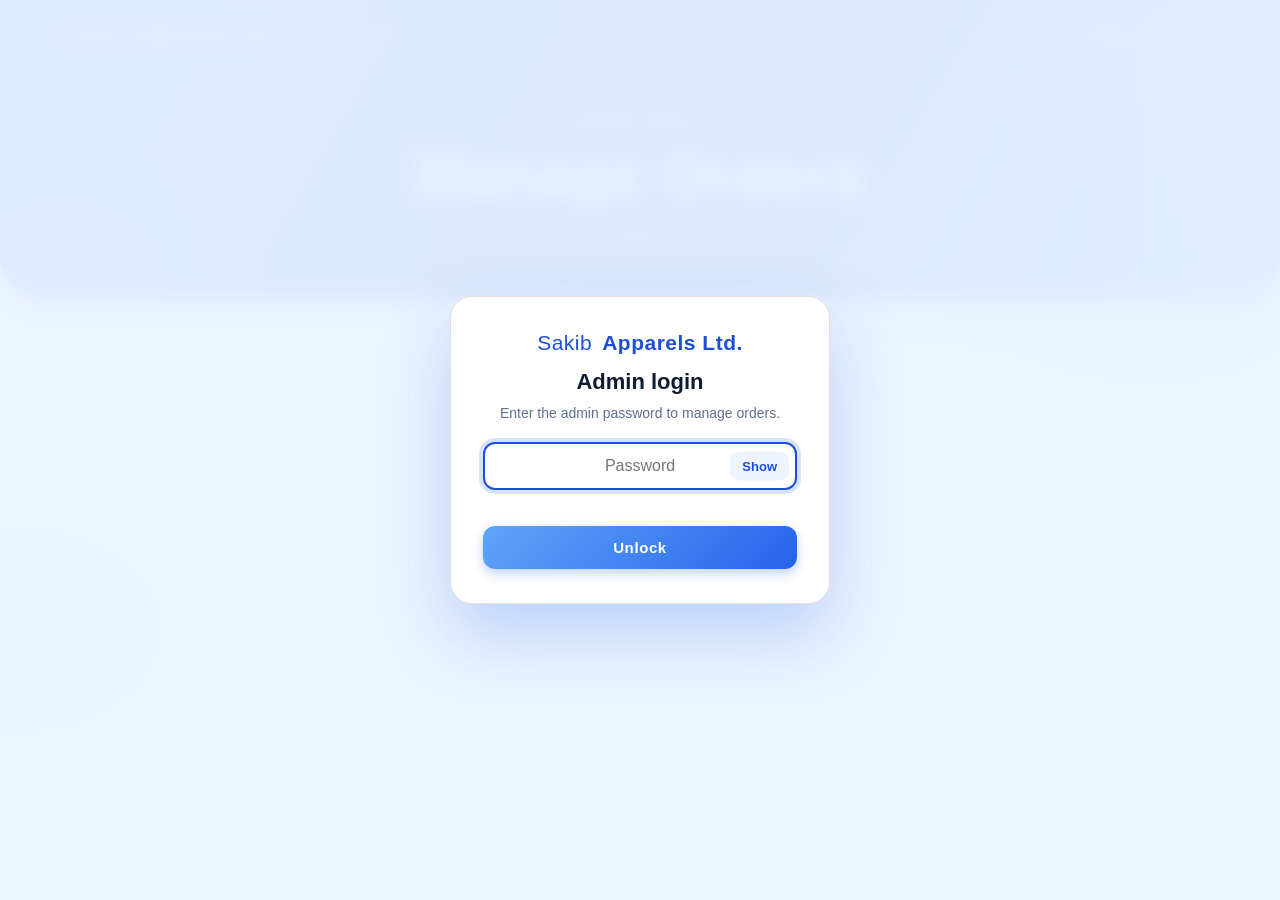
<file: admin-panel.html>
<!doctype html><html lang="en"><head><meta charset="utf-8"><meta name="viewport" content="width=device-width,initial-scale=1">
<title>Admin Panel - Sakib Apparels Ltd</title>
<link rel="preconnect" href="https://fonts.googleapis.com"><link href="https://fonts.googleapis.com/css2?family=Inter:wght@400;500;600&family=Playfair+Display:wght@500;600&display=swap" rel="stylesheet"><link rel="stylesheet" href="style.css"></head><body>
<div class="top"><div class="topbar"><a class="brand" href="index.html">Sakib <b>Apparels Ltd.</b></a><div class="nav"><a href="index.html">Home</a><a href="admin.html">Orders</a></div></div>
<section class="hero"><div class="eyebrow">Admin Panel</div><h1>Manage Orders</h1><div class="rule"></div></section></div>
<main>
<div class="tabs" id="tabs"></div>
<div class="ocard"><div class="oc-h" id="och">Order details</div>
<div class="oc-grid"><div class="of"><label for="dt">Date</label><input type="date" id="dt"></div>
<div class="of grow"><label for="ttl">Order name / buyer / PO number</label><input id="ttl" maxlength="80" placeholder="e.g. Buyer ABC - PO 1234" autocomplete="off"></div>
<div class="of"><label for="opc">Products</label><input id="opc" maxlength="12" inputmode="numeric" placeholder="e.g. 250" autocomplete="off" style="width:120px"></div>
<div class="of full"><label for="nt">Note (optional)</label><textarea id="nt" rows="2" maxlength="300" placeholder="Anything worth knowing about this order"></textarea></div></div></div>
<div class="toolbar"><button class="btn sec" id="binb" style="margin-left:0">Recycle bin</button><button class="btn sec" id="histb" style="margin-left:0">Version history</button>
<button class="btn sec" id="bk" style="margin-left:0">Download backup</button><button class="btn sec" id="rb" style="margin-left:0">Restore from backup</button><button class="btn sec" id="csv" style="margin-left:0">Export to Excel (CSV)</button></div>
<div class="note" style="margin-bottom:12px">Click any image to view or edit it. You can also <b>drag pictures onto the table</b> to add them as new designs. Press Save when you are done.</div>
<div class="addrow"><button class="btn sec add" id="add" style="margin-left:0">+ Add design</button><button class="btn sec add" id="addpics" style="margin-left:0">Add designs from pictures</button></div>
<div class="wrap" id="wrap"><table><thead><tr><th class="name">Design</th><th>Name</th><th>Products</th><th>Image</th><th>Quantity</th><th>Cutting</th><th>Print</th><th>Sewing</th><th>Finishing</th><th></th></tr></thead><tbody id="b"></tbody></table></div>
<div class="savebar"><span class="status" id="st">All changes saved</span><button class="btn lg" id="save">Save</button></div></main>
<input type="file" id="file" accept="image/*" hidden><input type="file" id="multi" accept="image/*" multiple hidden><input type="file" id="bkfile" accept=".json,application/json" hidden>
<script src="sheets-config.js"></script>
<script src="app.js"></script><script>start("admin",()=>{
const $=id=>document.getElementById(id);
const tabs=$("tabs"), dt=$("dt"), ttl=$("ttl"), nt=$("nt"), opc=$("opc"), fi=$("file"), st=$("st");
let flash=new Set(), cur=1, target=null, draft=clone(load()), dirty=false;
function drawTabs(){ tabs.innerHTML=ORDERS.map(o=>`<button class="tab ${o.id===cur?"on":""}" data-o="${o.id}">Order ${o.id}</button>`).join("")+'<button class="tab add" data-add="1">+ Add order</button>'+(ORDERS.length>1?'<button class="tab del" data-del="1">&minus; Remove last order</button>':''); }
tabs.onclick=async e=>{ const b=e.target.closest(".tab"); if(!b)return;
  if(b.dataset.del){
    const last=ORDERS.length; if(last<=1)return;
    const n=designCount(draft,ORDERS[last-1]), hasInfo=!!((draft._dates&&draft._dates[last])||(draft._titles&&draft._titles[last])||(draft._notes&&draft._notes[last])||(draft._products&&draft._products[last]));
    if(n>0||hasInfo){ if(!(await confirmBox("Remove Order "+last+"?"+(n?" Its "+n+" design"+(n>1?"s":"")+" will be deleted.":"")))) return; }
    for(let k=1;k<=n;k++){ const r=getRow(draft,last,k); if(Object.keys(r).length) (draft._bin=draft._bin||[]).push(Object.assign({o:last,i:k},clone(cleanRow(r)))); }
    delete draft[last]; ["_n","_dates","_titles","_notes","_products"].forEach(k=>{ if(draft[k]) delete draft[k][last]; });
    setOrderCount(last-1); if(cur>ORDERS.length) cur=ORDERS.length;
    mark(true); drawTabs(); showDate(); render(); return;
  }
  if(b.dataset.add){ if(ORDERS.length>=200)return; setOrderCount(ORDERS.length+1); cur=ORDERS.length; mark(true); drawTabs(); showDate(); render(); return; }
  flash.clear(); cur=+b.dataset.o; drawTabs(); showDate(); render(); };
function showDate(){
  dt.value=(draft._dates&&draft._dates[cur])||""; ttl.value=(draft._titles&&draft._titles[cur])||""; nt.value=(draft._notes&&draft._notes[cur])||""; opc.value=(draft._products&&draft._products[cur])||"";
  $("och").textContent="Order "+cur+" details";
}
function setMeta(key,v){ draft[key]=draft[key]||{}; if(String(v).trim()) draft[key][cur]=v; else delete draft[key][cur]; mark(true); }
dt.oninput=()=>setMeta("_dates",dt.value); ttl.oninput=()=>setMeta("_titles",ttl.value); nt.oninput=()=>setMeta("_notes",nt.value); opc.oninput=()=>setMeta("_products",opc.value.trim());
showDate(); drawTabs();
window.__dirty=()=>dirty;
function mark(v){dirty=v;st.textContent=v?"Unsaved changes":"All changes saved";st.className="status "+(v?"dirty":"");}
function row(i){draft[cur]=draft[cur]||{};draft[cur][i]=draft[cur][i]||{};return draft[cur][i];}
function setF(i,f,v){const r=row(i); if(f==="img") delete r.imgId; if(v) r[f]=v; else delete r[f]; mark(true);}
function render(){
  const o=ORDERS.find(x=>x.id===cur); let h="";
  for(let i=1;i<=designCount(draft,o);i++){ const r=getRow(draft,cur,i);
    h+=`<tr data-i="${i}"${flash.has(cur+"_"+i)?' class="flash"':""}><td class="name" data-label="Design">Design ${i}</td><td data-label="Name"><input class="cell name-in" placeholder="Product name" value="${esc(r.name)}" oninput="setF(${i},'name',this.value.trim())"></td><td data-label="Products"><input class="cell pc-in" inputmode="numeric" placeholder="0" value="${esc(r.products)}" oninput="setF(${i},'products',this.value.trim())"></td><td data-label="Image">${imgEl(r,"thumb","Design "+i)}
    <div class="btns"><button class="btn" onclick="up(${i})">${hasImg(r)?"Replace":"Upload"}</button>${hasImg(r)?`<button class="btn sec" onclick="rm(${i})">Remove</button>`:""}</div></td>`+
    COLS.map(c=>`<td data-label="${c[1]}"><input class="cell" value="${esc(r[c[0]])}" oninput="setF(${i},'${c[0]}',this.value.trim())"></td>`).join("")+`<td class="act"><button class="btn sec del" onclick="delD(${i})">Delete</button></td></tr>`; }
  $("b").innerHTML=h||'<tr><td colspan="10" style="height:120px;color:#5f6f8c">No designs yet - press "+ Add design" or drag pictures here</td></tr>';
}
async function delD(i){
  const o=ORDERS.find(x=>x.id===cur), n=designCount(draft,o);
  const has=Object.keys(getRow(draft,cur,i)).length>0;
  const binRow=()=>{ if(has) (draft._bin=draft._bin||[]).push(Object.assign({o:cur,i},clone(cleanRow(getRow(draft,cur,i))))); };
  if(has && !(await confirmBox("Do you really want to delete this design?")))return false;
  binRow();
  const rows=draft[cur]=draft[cur]||{};
  for(let k=i;k<n;k++){ if(rows[k+1]) rows[k]=rows[k+1]; else delete rows[k]; }
  delete rows[n]; draft._n=draft._n||{}; draft._n[cur]=n-1; mark(true); render(); return true;
}
function up(i){target=i;fi.value="";fi.click()}
function rm(i){setF(i,"img","");render()}
fi.onchange=async()=>{ if(!fi.files[0])return; setF(target,"img",await readImage(fi.files[0])); render(); };
$("add").onclick=()=>{const o=ORDERS.find(x=>x.id===cur); draft._n=draft._n||{}; draft._n[cur]=designCount(draft,o)+1; mark(true); render();
  const w=$("wrap"); w.scrollTop=w.scrollHeight;};
$("save").onclick=()=>doSave();
window.onbeforeunload=e=>{ if(dirty){e.preventDefault();e.returnValue="";} };
async function doSave(){
  const b=$("save"); b.disabled=true; b.textContent="Saving...";
  const ok=await save(draft); b.disabled=false; b.textContent="Save";
  if(ok){ flash.clear(); draft=load(); showDate(); render(); st.textContent="Saved"; st.className="status ok"; dirty=false; }
  return ok;
}
$("b").addEventListener("click",e=>{
  const t=e.target.closest(".thumb,.ph"); if(!t)return;
  Viewer.open({edit:true,count:()=>designCount(draft,ORDERS.find(x=>x.id===cur)),get:i=>getRow(draft,cur,i),
    setField:(i,k,v)=>setF(i,k,v),setImage:(i,v)=>setF(i,"img",v),remove:delD,save:doSave,dirty:()=>dirty,onClose:render},+t.closest("tr").dataset.i);
});

// ---- add many designs from pictures (button or drag & drop)
async function addFromFiles(files){
  files=files.filter(f=>/^image\//.test(f.type));
  if(!files.length){ alert("Please choose picture files."); return; }
  if(files.length>100){ alert("Up to 100 pictures at a time. The first 100 will be added."); files=files.slice(0,100); }
  const o=ORDERS.find(x=>x.id===cur); let n=designCount(draft,o);
  const c=chip("Adding pictures... 0/"+files.length);
  for(let k=0;k<files.length;k++){
    try{
      const img=await readImage(files[k]); n++; draft._n=draft._n||{}; draft._n[cur]=n;
      const r=row(n); r.img=img;
      const nm=files[k].name.replace(/\.[^.]+$/,"").replace(/[_-]+/g," ").trim(); if(nm) r.name=nm;
    }catch(e){}
    c.textContent="Adding pictures... "+(k+1)+"/"+files.length;
  }
  c.remove(); mark(true); render(); const w=$("wrap"); w.scrollTop=w.scrollHeight;
}
$("addpics").onclick=()=>{ $("multi").value=""; $("multi").click(); };
$("multi").onchange=()=>addFromFiles([...$("multi").files]);
const wrap=$("wrap"), hasFiles=e=>e.dataTransfer&&[...e.dataTransfer.types].includes("Files");
["dragenter","dragover"].forEach(ev=>wrap.addEventListener(ev,e=>{ if(hasFiles(e)){ e.preventDefault(); wrap.classList.add("drop"); } }));
["dragleave","drop"].forEach(ev=>wrap.addEventListener(ev,()=>wrap.classList.remove("drop")));
wrap.addEventListener("drop",e=>{ if(hasFiles(e)){ e.preventDefault(); addFromFiles([...e.dataTransfer.files]); } });
window.addEventListener("dragover",e=>{ if(hasFiles(e)) e.preventDefault(); });
window.addEventListener("drop",e=>{ if(hasFiles(e)) e.preventDefault(); });

// ---- backup / restore / export
const today=()=>new Date().toISOString().slice(0,10);
function download(name,text,type){ const a=document.createElement("a"); a.href=URL.createObjectURL(new Blob([text],{type})); a.download=name; document.body.appendChild(a); a.click(); setTimeout(()=>{ URL.revokeObjectURL(a.href); a.remove(); },1500); }
$("bk").onclick=async()=>{
  if(dirty && !confirm("You have unsaved changes. They will NOT be in this backup. Continue?")) return;
  const c=chip("Preparing backup..."); await IMG_READY; c.remove(); // every picture goes into the backup
  const s=load(), out={app:"xyz-orders",version:2,exportedAt:new Date().toISOString(),orderCount:ORDERS.length,orders:[]};
  ORDERS.forEach(o=>{
    const n=designCount(s,o), ds=[];
    for(let i=1;i<=n;i++){ const r=getRow(s,o.id,i), x={}; ["name","products","qty","cutting","print","sewing","finishing"].forEach(k=>{ if(r[k]) x[k]=r[k]; }); const im=imgSrc(r); if(im) x.img=im; ds.push(x); }
    out.orders.push({id:o.id,date:(s._dates||{})[o.id]||"",name:(s._titles||{})[o.id]||"",note:(s._notes||{})[o.id]||"",products:(s._products||{})[o.id]||"",designs:ds});
  });
  download("xyz-orders-backup-"+today()+".json",JSON.stringify(out),"application/json");
};
$("rb").onclick=()=>{ if(dirty){ alert("Please press Save first, then restore from a backup."); return; } $("bkfile").value=""; $("bkfile").click(); };
$("bkfile").onchange=async()=>{
  const f=$("bkfile").files[0]; if(!f) return;
  let b; try{ b=JSON.parse(await f.text()); }catch(e){ alert("That file is not a valid backup."); return; }
  if(!b||b.app!=="xyz-orders"||!Array.isArray(b.orders)){ alert("That file is not an XYZ Orders backup."); return; }
  const nd=b.orders.reduce((a,o)=>a+((o.designs||[]).length),0);
  if(!(await confirmBox("Replace ALL current data with this backup?","Load backup","The backup has "+b.orders.length+" orders and "+nd+" designs. Nothing is changed until you press Save, and your current data is stored in Version history first, so you can undo it."))) return;
  setOrderCount(b.orderCount||b.orders.length||6);
  const n2={_n:{},_dates:{},_titles:{},_notes:{},_products:{}};
  b.orders.forEach(o=>{
    if(!(o.id>=1&&o.id<=ORDERS.length)) return;
    const ds=o.designs||[]; n2[o.id]={}; ds.forEach((x,k)=>{ n2[o.id][k+1]=Object.assign({},x); }); n2._n[o.id]=ds.length;
    if(o.date) n2._dates[o.id]=o.date; if(o.name) n2._titles[o.id]=o.name; if(o.note) n2._notes[o.id]=o.note; if(o.products) n2._products[o.id]=o.products;
  });
  draft=n2; cur=1; flash.clear(); drawTabs(); showDate(); render(); mark(true);
};
$("csv").onclick=()=>{
  const s=load(), q=v=>'"'+String(v==null?"":v).replace(/"/g,'""')+'"', safe=v=>/^[=+\-@]/.test(String(v||""))?"'"+v:(v||"");
  const rows=[["Order","Order name","Order products","Date","Design","Name","Products","Quantity","Cutting","Print","Sewing","Finishing"]];
  ORDERS.forEach(o=>{ const n=designCount(s,o);
    for(let i=1;i<=n;i++){ const r=getRow(s,o.id,i); rows.push([o.id,safe((s._titles||{})[o.id]),(s._products||{})[o.id]||"",(s._dates||{})[o.id]||"",i,safe(r.name),r.products||"",r.qty||"",r.cutting||"",r.print||"",r.sewing||"",r.finishing||""]); } });
  download("xyz-orders-"+today()+".csv","﻿"+rows.map(r=>r.map(q).join(",")).join("\r\n"),"text/csv;charset=utf-8");
};

// ---- recovery
const afterRecovery=async(res)=>{
  const before=load();
  if(res&&res.rows) await applyLoad(res); else await loadAll();
  draft=load();
  const sum=diffData(before,draft);
  flash=new Set([...sum.added,...sum.changed].map(x=>x.o+"_"+x.i));
  const first=sum.added[0]||sum.changed[0]||sum.removed[0];
  cur=first?Math.min(first.o,ORDERS.length):Math.min(cur,ORDERS.length);
  drawTabs(); showDate(); render(); mark(false);
  return sum;
};
$("binb").onclick=()=>{ if(dirty){ alert("Please press Save first, then open the Recycle bin."); return; } openBin(afterRecovery); };
$("histb").onclick=()=>{ if(dirty){ alert("Please press Save first, then open Version history."); return; } openHistory(afterRecovery); };
Object.assign(window,{up,rm,delD,setF});
render();
});</script></body></html>
</file>
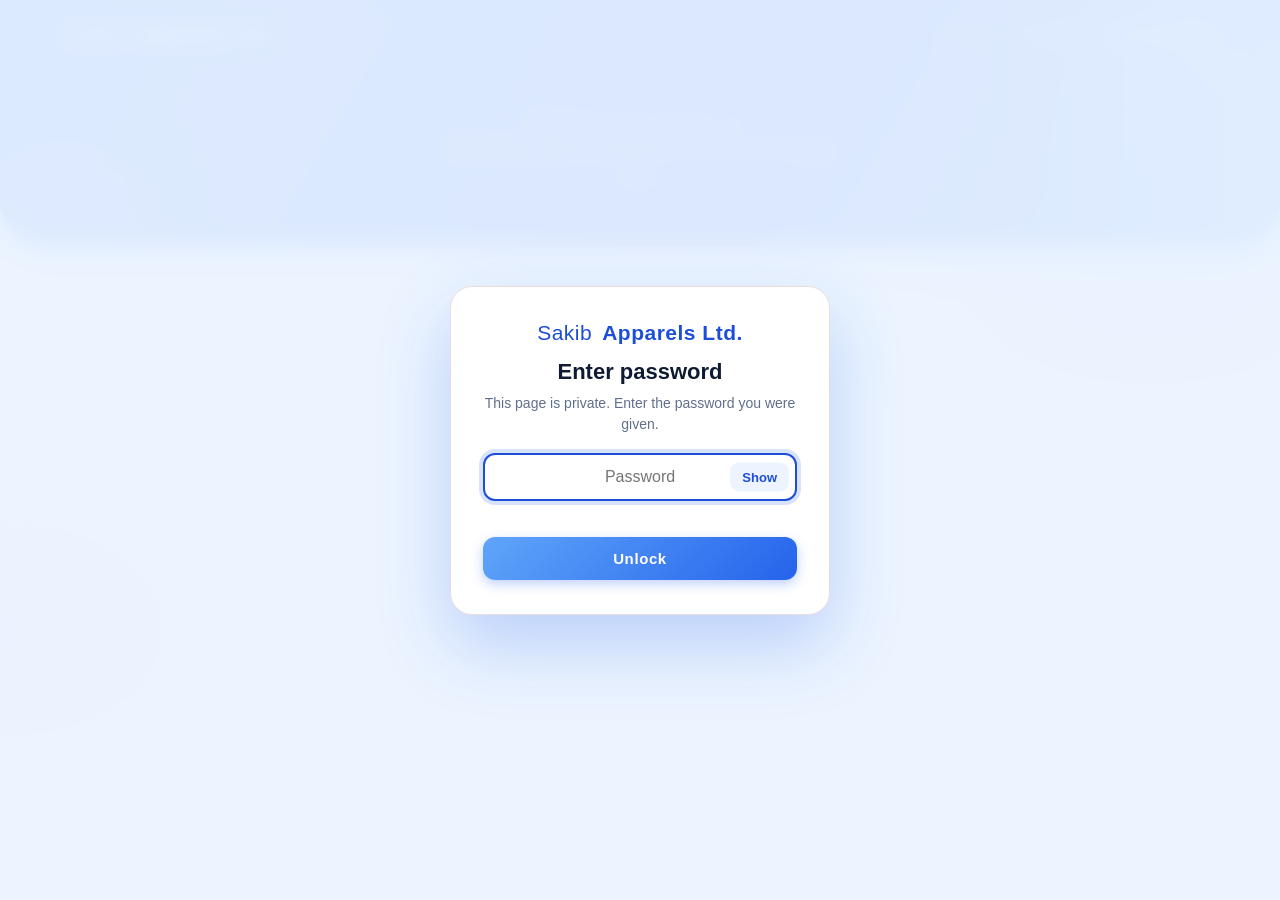
<file: admin.html>
<!doctype html><html lang="en"><head><meta charset="utf-8"><meta name="viewport" content="width=device-width,initial-scale=1">
<title>Sakib Apparels Ltd - Orders</title>
<link rel="preconnect" href="https://fonts.googleapis.com"><link href="https://fonts.googleapis.com/css2?family=Inter:wght@400;500;600&family=Playfair+Display:wght@500;600&display=swap" rel="stylesheet"><link rel="stylesheet" href="style.css"></head><body>
<div class="top"><div class="topbar"><a class="brand" href="index.html">Sakib <b>Apparels Ltd.</b></a><div class="nav"><a href="index.html">Home</a><a href="admin.html">Orders</a><a href="admin-panel.html">Admin Panel</a></div></div>
<section class="hero"><div class="eyebrow">Production Overview</div><h1 id="co"></h1><p>Track every order and design from cutting to finishing.</p><div class="rule"></div></section></div>
<main>
<div class="searchbar"><input id="q" type="search" placeholder="Search designs by name, or orders by name or number..." autocomplete="off"></div>
<div class="results" id="res" hidden></div>
<div class="grid" id="grid"></div>
</main>
<footer>Quality Garments &middot; Order Management</footer>
<script src="sheets-config.js"></script>
<script src="app.js"></script><script>start("viewer",()=>{
document.getElementById("co").textContent=COMPANY;
const d=load(), q=document.getElementById("q"), res=document.getElementById("res"), grid=document.getElementById("grid");
const T=id=>(d._titles&&d._titles[id])||"", U=id=>(d._updated&&d._updated[id])||"", P=id=>(d._products&&d._products[id])||"";

grid.innerHTML=ORDERS.map(o=>{
  const imgs=[]; for(let i=1;i<=designCount(d,o);i++){ const r=getRow(d,o.id,i); if(hasImg(r)) imgs.push(r); }
  // 4 pictures at most (a 2x2 grid on phones); with more, the 4th shows "+N" on top of its picture
  const extra=imgs.length-4;
  const shown=imgs.slice(0,extra>0?3:4).map(r=>imgEl(r,"","")).join("");
  const more=extra>0?`<div class="moreimg">${imgEl(imgs[3],"","")}<span>+${extra}</span></div>`:"";
  const nd=designCount(d,o);
  const body=(nd?`<div class="cdesigns"><b>${nd}</b> design${nd===1?"":"s"}</div>`:"")+(imgs.length?`<div class="thumbs">${shown}${more}</div>`:(nd?"":`<div class="empty-note">No designs added yet</div>`));
  return `<a class="card" style="--i:${o.id-1}" href="order.html?o=${o.id}"><span class="shine"></span><div class="no">${String(o.id).padStart(2,"0")}</div><div class="lbl">Order</div>`+
    ((T(o.id)||P(o.id))?`<div class="ctitle">${T(o.id)?`<span class="nm">${esc(T(o.id))}</span>`:""}${pcBadge(P(o.id))}</div>`:"")+
    ((d._dates&&d._dates[o.id])?`<div class="cdate">${fmtDate(d._dates[o.id])}</div>`:`<div class="cdate none">No date added</div>`)+
    body+(U(o.id)?`<div class="cupd">Updated ${esc(fmtWhen(U(o.id)))}</div>`:"")+`<div class="go">&rarr;</div></a>`;
}).join("");

// search: designs by name, orders by name/number
function search(){
  const t=q.value.trim().toLowerCase();
  if(!t){ res.hidden=true; grid.hidden=false; return; }
  const items=[];
  ORDERS.forEach(o=>{
    if(("order "+o.id+" "+T(o.id)).toLowerCase().includes(t))
      items.push(`<a class="rs" href="order.html?o=${o.id}"><div class="rs-img">#${o.id}</div><div class="rs-info"><b>Order ${o.id}${T(o.id)?" &middot; "+esc(T(o.id)):""}</b><small>Open this order</small></div></a>`);
  });
  ORDERS.forEach(o=>{
    for(let i=1;i<=designCount(d,o);i++){
      const r=getRow(d,o.id,i);
      if((r.name||"").toLowerCase().includes(t) || ("design "+i)===t){
        items.push(`<a class="rs" href="order.html?o=${o.id}&d=${i}"><div class="rs-img">${imgEl(r,"","","&#9707;")}</div><div class="rs-info"><b>${r.name?esc(r.name):"Design "+i}</b><small>Order ${o.id}${T(o.id)?" &middot; "+esc(T(o.id)):""} &middot; Design ${i}</small></div></a>`);
      }
    }
  });
  grid.hidden=true; res.hidden=false;
  res.innerHTML=items.length?`<div class="rs-count">${items.length} result${items.length>1?"s":""}</div>`+items.slice(0,80).join(""):`<div class="rs-none">Nothing found for &ldquo;${esc(q.value.trim())}&rdquo;</div>`;
}
q.oninput=search; search();
});</script></body></html>
</file>
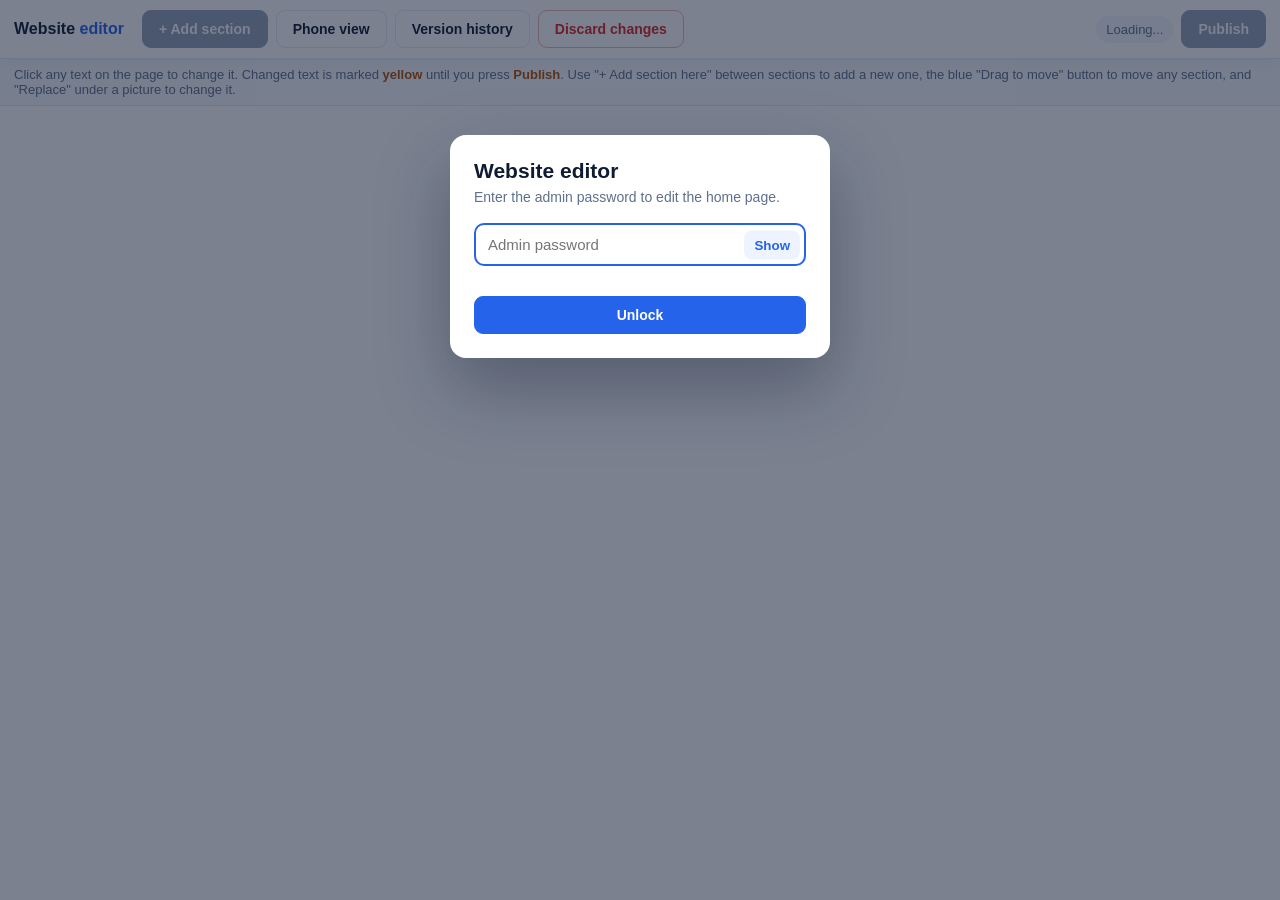
<file: editor.html>
<!doctype html><html lang="en"><head><meta charset="utf-8"><meta name="viewport" content="width=device-width,initial-scale=1">
<title>Website Editor - Sakib Apparels Ltd</title>
<meta name="robots" content="noindex">
<style>
:root{--blue:#2563eb;--deep:#1e3a8a;--ink:#0f1b33;--mute:#5f6f8c;--line:#e3e9f5;--soft:#f4f7fd}
*{box-sizing:border-box}
html,body{height:100%}
body{margin:0;font-family:Arial,Helvetica,sans-serif;color:var(--ink);background:#e9eef7;display:flex;flex-direction:column}
button{font-family:inherit}
.btn{border:0;border-radius:9px;padding:10px 16px;font-weight:700;font-size:14px;cursor:pointer;background:#fff;color:var(--ink);border:1px solid var(--line)}
.btn:hover{border-color:var(--blue);color:var(--blue)}
.btn.primary{background:var(--blue);color:#fff;border-color:var(--blue)}
.btn.primary:hover{background:var(--deep);color:#fff}
.btn.primary:disabled{background:#94a3b8;border-color:#94a3b8;cursor:default}
.btn.danger{color:#dc2626;border-color:#f3b4b4}.btn.danger:hover{background:#dc2626;color:#fff}
/* toolbar */
.bar{display:flex;align-items:center;gap:8px;flex-wrap:wrap;padding:10px 14px;background:#fff;border-bottom:1px solid var(--line);box-shadow:0 4px 14px rgba(15,27,51,.06);z-index:2}
.bar h1{font-size:16px;margin:0 10px 0 0;white-space:nowrap}.bar h1 b{color:var(--blue)}
.bar .sp{flex:1}
.status{font-size:13px;color:var(--mute);padding:6px 10px;border-radius:999px;background:var(--soft);white-space:nowrap}
.status.dirty{color:#b45309;background:#fffaf0}.status.ok{color:#15803d;background:#f0fdf4}
.help{font-size:13px;color:var(--mute);padding:8px 14px;background:#f8fafc;border-bottom:1px solid var(--line)}
.help b{color:#b45309}
.stage{flex:1;display:flex;justify-content:center;min-height:0;padding:0}
iframe{border:0;width:100%;height:100%;background:#fff}
.stage.phone{padding:14px 0}.stage.phone iframe{width:390px;border-radius:18px;box-shadow:0 10px 40px rgba(15,27,51,.25)}
/* login + dialogs */
.cover{position:fixed;inset:0;z-index:50;display:flex;align-items:flex-start;justify-content:center;overflow:auto;padding:5vh 16px;background:rgba(15,27,51,.55)}
.cover[hidden]{display:none}
.box{background:#fff;border-radius:16px;padding:24px;width:100%;max-width:560px;box-shadow:0 30px 70px rgba(15,27,51,.35)}
.box h2{margin:0 0 6px;font-size:21px}.box p.sub{margin:0 0 18px;color:var(--mute);font-size:14px}
.q{margin:0 0 16px}
.q > label,.q > .lbl{display:block;font-weight:700;font-size:14px;margin-bottom:7px}
.q small{display:block;color:var(--mute);font-size:12px;margin-top:5px}
input[type=text],input[type=password],textarea,select{width:100%;padding:11px 12px;border:2px solid #b8c9ea;border-radius:10px;font:15px Arial,sans-serif;color:var(--ink);background:#fff}
input:focus,textarea:focus,select:focus{outline:0;border-color:var(--blue)}
textarea{min-height:120px;resize:vertical;line-height:1.5}
.opts{display:flex;flex-wrap:wrap;gap:8px}
.opts label{display:flex;align-items:center;gap:7px;border:2px solid var(--line);border-radius:10px;padding:9px 12px;cursor:pointer;font-size:14px}
.opts label:has(input:checked){border-color:var(--blue);background:#eff6ff}
.opts input{accent-color:var(--blue)}
.pv{margin-top:10px;max-height:200px;border-radius:10px;display:block}
.pv[hidden],#wMenuLabel[hidden]{display:none}
.acts{display:flex;justify-content:flex-end;gap:8px;margin-top:20px}
.err{color:#dc2626;font-size:13px;min-height:18px;margin:6px 0}
.pw{position:relative}.pw input{padding-right:70px}
.pw button{position:absolute;right:6px;top:50%;transform:translateY(-50%);border:0;background:#eef4ff;color:var(--blue);font-weight:700;padding:7px 10px;border-radius:8px;cursor:pointer}
.hist{display:flex;align-items:center;justify-content:space-between;gap:10px;padding:10px 12px;border:1px solid var(--line);border-radius:10px;margin-bottom:8px;font-size:14px}
#imgQs[hidden],.q[hidden]{display:none}
@media(max-width:700px){.bar h1{width:100%}.help{font-size:12px}}
</style></head><body>

<div class="bar">
  <h1>Website <b>editor</b></h1>
  <button class="btn primary" id="addBtn" disabled>+ Add section</button>
  <button class="btn" id="phoneBtn">Phone view</button>
  <button class="btn" id="histBtn" disabled>Version history</button>
  <button class="btn danger" id="discardBtn" disabled>Discard changes</button>
  <span class="sp"></span>
  <span class="status" id="st">Loading...</span>
  <button class="btn primary" id="pubBtn" disabled>Publish</button>
</div>
<div class="help">Click any text on the page to change it. Changed text is marked <b>yellow</b> until you press <b>Publish</b>. Use "+ Add section here" between sections to add a new one, the blue "Drag to move" button to move any section, and "Replace" under a picture to change it.</div>
<div class="stage" id="stage"><iframe id="fr" title="Home page being edited"></iframe></div>

<!-- login -->
<div class="cover" id="login" hidden><div class="box" style="max-width:380px;margin-top:10vh">
  <h2>Website editor</h2><p class="sub">Enter the admin password to edit the home page.</p>
  <div class="pw"><input type="password" id="pw" placeholder="Admin password" autocomplete="current-password"><button type="button" id="eye">Show</button></div>
  <div class="err" id="lerr"></div>
  <button class="btn primary" id="lgo" style="width:100%">Unlock</button>
</div></div>

<!-- add / edit section -->
<div class="cover" id="wiz" hidden><div class="box">
  <h2 id="wTitle">Add a section</h2><p class="sub">Answer a few questions. You can change everything later.</p>
  <div class="q"><label for="wAfter">1. Where should it go?</label><select id="wAfter"></select></div>
  <div class="q"><label for="wHead">2. Section title</label><input type="text" id="wHead" maxlength="200" placeholder="e.g. Our Machinery"></div>
  <div class="q"><label for="wText">3. Text</label><textarea id="wText" maxlength="8000" placeholder="Write the text for this section..."></textarea><small>Leave an empty line to start a new paragraph.</small></div>
  <div class="q"><span class="lbl">4. Will it contain a picture?</span>
    <div class="opts"><label><input type="radio" name="wHas" value="yes"> Yes</label><label><input type="radio" name="wHas" value="no" checked> No, text only</label></div></div>
  <div id="imgQs" hidden>
    <div class="q"><label for="wFile">5. Choose the picture</label><input type="file" id="wFile" accept="image/jpeg,image/png,image/webp"><img class="pv" id="wPv" alt="" hidden><small>JPG, PNG or WEBP. Large photos are made smaller automatically.</small></div>
    <div class="q"><span class="lbl">6. Where should the text be?</span>
      <div class="opts">
        <label><input type="radio" name="wPos" value="right" checked> Left of the picture</label>
        <label><input type="radio" name="wPos" value="left"> Right of the picture</label>
        <label><input type="radio" name="wPos" value="bottom"> Above the picture</label>
        <label><input type="radio" name="wPos" value="top"> Below the picture</label>
      </div><small>On phones the picture is always shown above the text, except for "Above the picture".</small></div>
  </div>
  <div class="q"><span class="lbl" id="bgQ">5. Background colour</span>
    <div class="opts"><label><input type="radio" name="wBg" value="white" checked> White</label><label><input type="radio" name="wBg" value="soft"> Light grey-blue</label><label><input type="radio" name="wBg" value="blue"> Blue</label></div></div>
  <div class="q"><span class="lbl" id="menuQ">6. Show a link to it in the top menu?</span>
    <div class="opts"><label><input type="radio" name="wMenu" value="no" checked> No</label><label><input type="radio" name="wMenu" value="yes"> Yes</label></div>
    <input type="text" id="wMenuLabel" maxlength="40" placeholder="Menu text, e.g. Machinery" style="margin-top:8px" hidden></div>
  <div class="err" id="werr"></div>
  <div class="acts"><button class="btn" id="wCancel">Cancel</button><button class="btn primary" id="wOk">Add section</button></div>
</div></div>

<!-- version history -->
<div class="cover" id="hist" hidden><div class="box">
  <h2>Version history</h2><p class="sub">The 10 previously published versions. Restoring one publishes it again; the current version is kept here too, so you can undo.</p>
  <div id="histList">Loading...</div>
  <div class="acts"><button class="btn" id="hClose">Close</button></div>
</div></div>

<input type="file" id="repFile" accept="image/jpeg,image/png,image/webp" hidden>
<script src="sheets-config.js"></script>
<script>
const $=id=>document.getElementById(id);
let PASS="", W=null, dirty=false, editId=null, wizImg=null, wizImgData=null;
async function api(payload){
  const res=await fetch(SCRIPT_URL,{method:"POST",body:JSON.stringify(Object.assign({password:PASS},payload))});
  const j=await res.json(); if(!j.ok) throw new Error(j.error||"Request failed"); return j;
}
function status(text,cls){ const s=$("st"); s.textContent=text; s.className="status"+(cls?" "+cls:""); }
function mark(v){ dirty=v; status(v?"Unpublished changes":"Everything published",v?"dirty":"ok"); $("pubBtn").disabled=!v; $("discardBtn").disabled=!v; }
window.addEventListener("beforeunload",e=>{ if(dirty){ e.preventDefault(); e.returnValue=""; } });

// ---------- login (admin password; remembered like the Admin Panel) ----------
function askPassword(){ return new Promise(res=>{
  $("login").hidden=false; $("pw").focus();
  $("eye").onclick=()=>{ const s=$("pw").type==="password"; $("pw").type=s?"text":"password"; $("eye").textContent=s?"Hide":"Show"; };
  const go=async()=>{ const v=$("pw").value; if(!v) return; $("lgo").disabled=true; $("lgo").textContent="Checking...";
    try{ PASS=v; const r=(await api({action:"auth"})).role; if(r!=="admin") throw new Error("That password cannot open the editor.");
      try{ sessionStorage.setItem("pwAdmin",v); }catch(e){} $("login").hidden=true; res(); return; }
    catch(e){ PASS=""; $("lerr").textContent=/password|editor|attempts|same/i.test(e.message)?(e.message==="Wrong password"?"Wrong password. Please try again.":e.message):"Could not connect. Check your internet."; }
    $("lgo").disabled=false; $("lgo").textContent="Unlock"; $("pw").select(); };
  $("lgo").onclick=go; $("pw").onkeydown=e=>{ if(e.key==="Enter") go(); };
}); }
async function login(){
  let saved=""; try{ saved=sessionStorage.getItem("pwAdmin")||""; }catch(e){}
  if(saved){ try{ PASS=saved; if((await api({action:"auth"})).role==="admin") return; }catch(e){} PASS=""; }
  await askPassword();
}

// ---------- the page being edited ----------
let published=null;
function loadFrame(){ return new Promise(res=>{ const fr=$("fr"); fr.onload=()=>{ W=fr.contentWindow; res(); }; fr.src="index.html?edit=1&t="+Date.now(); }); }
const handlers={
  changed(){ mark(true); },
  add(afterId){ openWizard(null,afterId); },
  edit(id){ openWizard(id); },
  up(id){ move(id,-1); }, down(id){ move(id,1); },
  replaceImage(key){ pickPicture(id=>update(site=>{ site.images=site.images||{}; site.images[key]=id; })); },
  replaceSectionImage(secId){ pickPicture(id=>update(site=>{ const s=site.sections.find(x=>x.id===secId); if(s){ s.img=id; if(s.layout==="none") s.layout="right"; } })); },
  reorder(id,index){ update(site=>{ const o=site.order.filter(x=>x!==id); if(site.order.indexOf(id)===index) return; o.splice(index,0,id); site.order=o; }); },
  del(id){ const s=W.SITE.current.sections.find(x=>x.id===id); if(!confirm('Delete the section "'+(s&&s.title||"Untitled")+'"? (You can still discard your changes before publishing.)')) return;
    update(site=>{ site.sections=site.sections.filter(x=>x.id!==id); site.order=site.order.filter(x=>x!==id); }); }
};
// apply a change to the sections while keeping any text that was typed but not published yet
function update(fn){ const site=JSON.parse(JSON.stringify(W.SITE.collect())); fn(site); W.SITE.apply(site); mark(true); }
function move(id,d){ update(site=>{ const i=site.order.indexOf(id), j=i+d; if(i<0||j<0||j>=site.order.length) return; [site.order[i],site.order[j]]=[site.order[j],site.order[i]]; }); }
async function openPage(site){
  await loadFrame();
  W.SITE.enableEditing(handlers); W.SITE.apply(site||{});
  mark(false);
}

// ---------- replace a picture: file picker -> smaller copy -> upload -> shown at once ----------
function pickPicture(done){
  const f=$("repFile"); f.value="";
  f.onchange=async()=>{ const file=f.files[0]; if(!file) return;
    try{ status("Uploading picture..."); const data=await shrink(file); const id=(await api({action:"siteUpload",imgData:data})).id; done(id); status("Picture replaced - press Publish to make it live","dirty"); }
    catch(err){ status("Picture not replaced: "+err.message,"dirty"); } };
  f.click();
}

// ---------- add / edit section ----------
const radio=n=>document.querySelector('input[name="'+n+'"]:checked').value;
const setRadio=(n,v)=>{ const r=document.querySelector('input[name="'+n+'"][value="'+v+'"]'); if(r) r.checked=true; };
function syncWizard(){
  const has=radio("wHas")==="yes"; $("imgQs").hidden=!has;
  $("bgQ").textContent=(has?"7":"5")+". Background colour"; $("menuQ").textContent=(has?"8":"6")+". Show a link to it in the top menu?";
  $("wMenuLabel").hidden=radio("wMenu")!=="yes";
}
document.querySelectorAll('input[name="wHas"],input[name="wMenu"]').forEach(r=>r.onchange=syncWizard);
function openWizard(id,afterId){
  editId=id; wizImg=null; wizImgData=null; $("werr").textContent=""; $("wFile").value=""; $("wPv").hidden=true;
  const list=W.SITE.sectionList().filter(s=>s.id!==id);
  $("wAfter").innerHTML=""; list.forEach(s=>{ const o=document.createElement("option"); o.value=s.id; o.textContent="After: "+s.label; $("wAfter").appendChild(o); });
  const sec=id&&W.SITE.current.sections.find(x=>x.id===id);
  if(sec){
    $("wTitle").textContent="Edit section"; $("wOk").textContent="Save section";
    const order=W.SITE.current.order, i=order.indexOf(id); $("wAfter").value=i>0?order[i-1]:list[0].id;
    $("wHead").value=sec.title; $("wText").value=sec.text; setRadio("wHas",sec.img?"yes":"no"); setRadio("wPos",sec.img?sec.layout:"right");
    setRadio("wBg",sec.bg); setRadio("wMenu",sec.menu?"yes":"no"); $("wMenuLabel").value=sec.menuLabel||"";
    if(sec.img){ wizImg=sec.img; $("wPv").src=W.SITE.imgUrl(sec.img); $("wPv").hidden=false; }
  }else{
    $("wTitle").textContent="Add a section"; $("wOk").textContent="Add section";
    $("wAfter").value=afterId||(list.find(s=>s.id==="contact")?list[list.findIndex(s=>s.id==="contact")-1]?.id:list[list.length-1].id)||list[0].id;
    $("wHead").value=""; $("wText").value=""; setRadio("wHas","no"); setRadio("wPos","right"); setRadio("wBg","white"); setRadio("wMenu","no"); $("wMenuLabel").value="";
  }
  syncWizard(); $("wiz").hidden=false; $("wHead").focus();
}
$("wCancel").onclick=()=>{ $("wiz").hidden=true; };
// pictures are made smaller before upload (max 1600px)
function shrink(file){ return new Promise((res,rej)=>{ const fr=new FileReader(); fr.onerror=rej; fr.onload=()=>{ const im=new Image(); im.onerror=()=>rej(new Error("That file is not a picture"));
  im.onload=()=>{ const s=Math.min(1,1600/Math.max(im.width,im.height)), c=document.createElement("canvas"); c.width=Math.round(im.width*s); c.height=Math.round(im.height*s);
    const g=c.getContext("2d"); g.fillStyle="#fff"; g.fillRect(0,0,c.width,c.height); g.drawImage(im,0,0,c.width,c.height); res(c.toDataURL("image/jpeg",.85)); }; im.src=fr.result; }; fr.readAsDataURL(file); }); }
$("wFile").onchange=async()=>{ const f=$("wFile").files[0]; if(!f) return; try{ wizImgData=await shrink(f); $("wPv").src=wizImgData; $("wPv").hidden=false; }catch(e){ $("werr").textContent=e.message; } };
$("wOk").onclick=async()=>{
  const has=radio("wHas")==="yes", title=$("wHead").value.trim(), text=$("wText").value.trim();
  if(!title&&!text){ $("werr").textContent="Please write a title or some text."; return; }
  if(has&&!wizImg&&!wizImgData){ $("werr").textContent="Please choose a picture, or answer \"No\" to question 4."; return; }
  if(radio("wMenu")==="yes"&&!($("wMenuLabel").value.trim()||title)){ $("werr").textContent="Please write the menu text."; return; }
  $("wOk").disabled=true;
  try{
    let img=has?wizImg:"";
    if(has&&wizImgData){ $("wOk").textContent="Uploading picture..."; img=(await api({action:"siteUpload",imgData:wizImgData})).id; }
    const sec={id:editId||("s"+Math.random().toString(36).slice(2,12)),title,text,img,layout:has?radio("wPos"):"none",bg:radio("wBg"),menu:radio("wMenu")==="yes",menuLabel:$("wMenuLabel").value.trim()};
    const after=$("wAfter").value;
    update(site=>{
      const i=site.sections.findIndex(x=>x.id===sec.id); if(i>=0) site.sections[i]=sec; else site.sections.push(sec);
      site.order=site.order.filter(x=>x!==sec.id); site.order.splice(site.order.indexOf(after)+1,0,sec.id);
    });
    $("wiz").hidden=true;
    const el=W.document.getElementById(sec.id); if(el) el.scrollIntoView({behavior:"smooth",block:"center"});
  }catch(e){ $("werr").textContent="Could not save: "+e.message; }
  $("wOk").disabled=false; $("wOk").textContent=editId?"Save section":"Add section";
};

// ---------- publish, discard, history ----------
$("pubBtn").onclick=async()=>{
  $("pubBtn").disabled=true; status("Publishing...");
  try{ const r=await api({action:"saveSite",site:W.SITE.collect()}); published=r.site; W.SITE.remember(r.site); W.SITE.apply(r.site); mark(false); status("Published - visitors see it now","ok"); }
  catch(e){ status("Not published: "+e.message,"dirty"); $("pubBtn").disabled=false; }
};
$("discardBtn").onclick=async()=>{ if(!confirm("Throw away all changes since the last publish?")) return; status("Loading..."); await openPage(published); };
$("addBtn").onclick=()=>openWizard(null);
$("phoneBtn").onclick=()=>{ const p=$("stage").classList.toggle("phone"); $("phoneBtn").textContent=p?"Computer view":"Phone view"; };
$("hClose").onclick=()=>{ $("hist").hidden=true; };
$("histBtn").onclick=async()=>{
  $("hist").hidden=false; $("histList").textContent="Loading...";
  try{ const items=(await api({action:"siteHistory"})).items;
    if(!items.length){ $("histList").textContent="Nothing yet. A version is kept every time you publish."; return; }
    $("histList").innerHTML="";
    items.forEach(it=>{ const row=document.createElement("div"); row.className="hist";
      const t=document.createElement("span"); t.textContent=new Date(it.time).toLocaleString("en-GB",{day:"numeric",month:"short",year:"numeric",hour:"2-digit",minute:"2-digit"});
      const b=document.createElement("button"); b.className="btn"; b.textContent="Restore this version";
      b.onclick=async()=>{ if(dirty&&!confirm("Your unpublished changes will be lost. Continue?")) return; b.disabled=true; b.textContent="Restoring...";
        try{ const r=await api({action:"siteRollback",time:it.time}); published=r.site; W.SITE.remember(r.site); await openPage(r.site); $("hist").hidden=true; status("Restored and published","ok"); }
        catch(e){ b.textContent="Failed: "+e.message; } };
      row.append(t,b); $("histList").appendChild(row); });
  }catch(e){ $("histList").textContent="Could not load: "+e.message; }
};

(async()=>{
  if(typeof SCRIPT_URL!=="string"||!SCRIPT_URL.startsWith("http")){ status("Not set up","dirty"); return; }
  await login();
  status("Loading the page...");
  try{ published=(await api({action:"site"})).site; }catch(e){ published=null; }
  await openPage(published);
  ["addBtn","histBtn"].forEach(id=>$(id).disabled=false);
})();
</script>
</body></html>
</file>
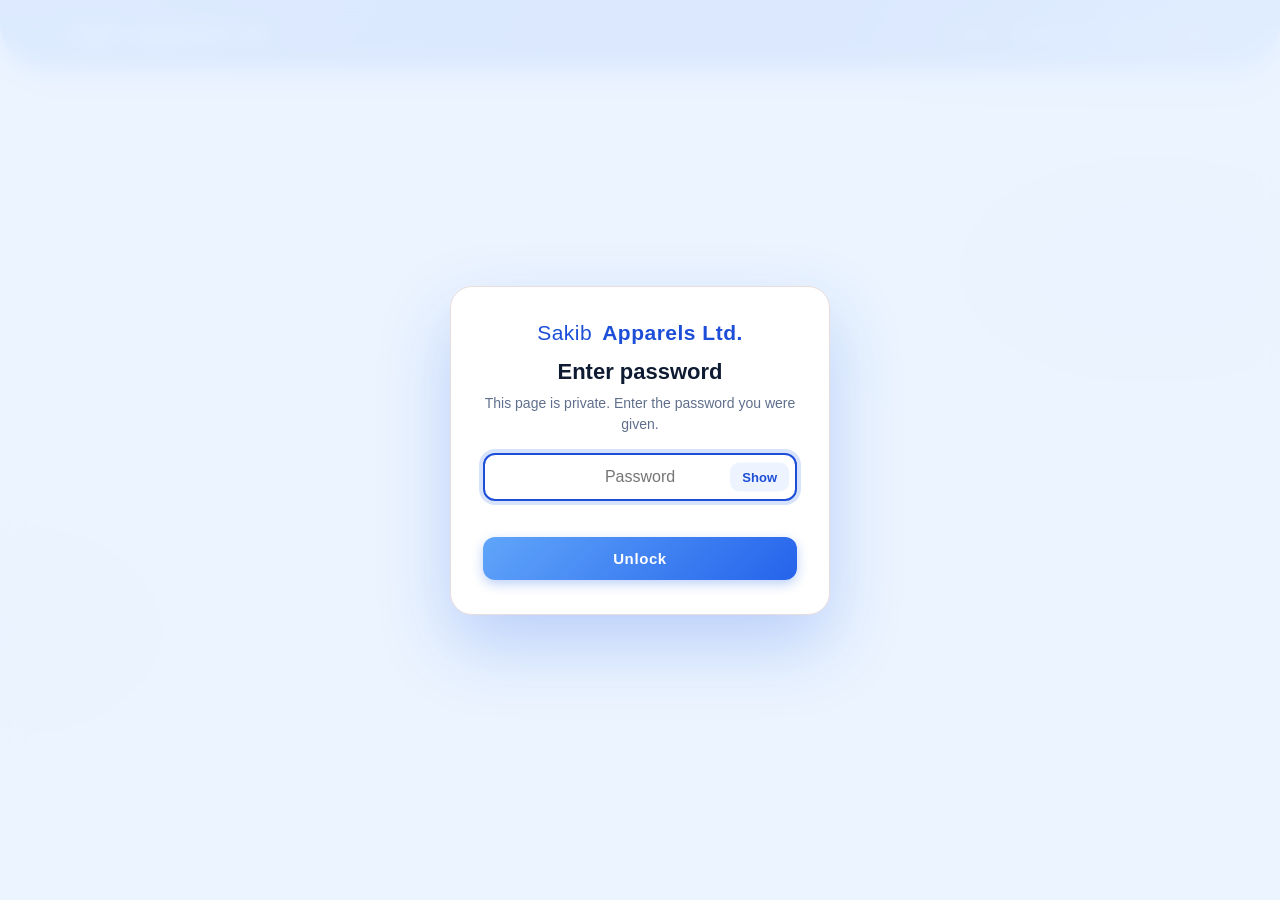
<file: order.html>
<!doctype html><html lang="en"><head><meta charset="utf-8"><meta name="viewport" content="width=device-width,initial-scale=1">
<title>Order - Sakib Apparels Ltd</title>
<link rel="preconnect" href="https://fonts.googleapis.com"><link href="https://fonts.googleapis.com/css2?family=Inter:wght@400;500;600&family=Playfair+Display:wght@500;600&display=swap" rel="stylesheet"><link rel="stylesheet" href="style.css"></head><body>
<div class="top"><div class="topbar"><a class="brand" href="index.html">Sakib <b>Apparels Ltd.</b></a><div class="nav"><a href="index.html">Home</a><a href="admin.html">Orders</a><a href="admin-panel.html">Admin Panel</a></div></div></div>
<main><a class="back" href="admin.html">&larr; All orders</a>
<div class="printhead" id="ph"></div>
<div class="eyebrow">Order Details</div><h1 class="otitle" id="t"></h1>
<div class="osub" id="sub" hidden></div>
<div class="onote" id="note" hidden></div>
<div class="datepill dark" id="dp" hidden></div>
<div class="chips" id="chips"></div>
<div class="otools"><input id="f" type="search" placeholder="Filter designs in this order..." autocomplete="off"><button class="btn sec" id="print" style="margin:0">Print / PDF</button></div>
<div class="wrap"><table><thead><tr><th class="name">Design</th><th>Name</th><th>Image</th><th>Quantity</th><th>Cutting</th><th>Print</th><th>Sewing</th><th>Finishing</th></tr></thead><tbody id="b"></tbody><tfoot id="tf"></tfoot></table></div></main>
<script src="sheets-config.js"></script>
<script src="app.js"></script><script>start("viewer",()=>{
const n=+new URLSearchParams(location.search).get("o")||1, focusD=+new URLSearchParams(location.search).get("d")||0, o=ORDERS.find(x=>x.id===n)||ORDERS[0], d=load();
const $=id=>document.getElementById(id), title=(d._titles&&d._titles[o.id])||"", note=(d._notes&&d._notes[o.id])||"", upd=(d._updated&&d._updated[o.id])||"";
$("t").textContent="Order "+o.id;
const prods=(d._products&&d._products[o.id])||"";
$("sub").hidden=!(title||prods); $("sub").innerHTML=(title?`<span class="nm">${esc(title)}</span>`:"")+pcBadge(prods);
$("note").hidden=!note; $("note").textContent=note;
const dp=$("dp"); if(d._dates&&d._dates[o.id]){ dp.textContent="Date: "+fmtDate(d._dates[o.id]); dp.hidden=false; } else dp.hidden=true;
const st=orderStats(d,o);
$("chips").innerHTML=`<div class="chip">Designs<b>${st.designs}</b></div><div class="chip">Total quantity<b>${fmtNum(st.qty)}</b></div>`+(upd?`<div class="chip">Last updated<b>${esc(fmtWhen(upd))}</b></div>`:"");
$("ph").innerHTML=`<div class="ph-co">${esc(COMPANY)}</div><div class="ph-t">Order ${o.id}${title?" &mdash; "+esc(title):""}</div>`+
  (dp.hidden?"":`<div>${esc(dp.textContent)}</div>`)+(note?`<div>${esc(note)}</div>`:"")+`<div class="ph-d">Printed ${esc(fmtWhen(new Date().toISOString()))}</div>`;
let h="";
for(let i=1;i<=st.designs;i++){ const r=getRow(d,o.id,i);
  h+=`<tr data-i="${i}"><td class="name" data-label="Design">Design ${i}</td><td class="pname" data-label="Name">${(r.name||r.products)?`<span class="pn-wrap">${r.name?`<span class="nm">${esc(r.name)}</span>`:""}${pcBadge(r.products)}</span>`:'<span class="empty">&mdash;</span>'}</td><td data-label="Image">${imgEl(r,"thumb","Design "+i)}</td>`+
  COLS.map(c=>`<td data-label="${c[1]}">${r[c[0]]?esc(r[c[0]]):'<span class="empty">&mdash;</span>'}</td>`).join("")+`</tr>`; }
$("b").innerHTML=h||'<tr><td colspan="8" style="height:120px;color:#5f6f8c">No designs added yet</td></tr>';
$("tf").innerHTML=st.designs?`<tr class="tot"><td class="name" colspan="3">Total</td>`+COLS.map(c=>`<td data-label="${c[1]}">${fmtNum(st[c[0]])}</td>`).join("")+`</tr>`:"";
$("b").onclick=e=>{
  const t=e.target.closest(".thumb,.ph"); if(!t)return;
  Viewer.open({edit:false,count:()=>designCount(d,o),get:i=>getRow(d,o.id,i)},+t.closest("tr").dataset.i);
};
const f=$("f");
function applyFilter(){ const t=f.value.trim().toLowerCase(); [...$("b").rows].forEach(r=>{ r.hidden=!!t&&!r.innerText.toLowerCase().includes(t); }); }
f.oninput=applyFilter; applyFilter();
$("print").onclick=()=>window.print();
if(focusD){ const r=$("b").querySelector('tr[data-i="'+focusD+'"]'); if(r){ r.classList.add("flash"); setTimeout(()=>r.scrollIntoView({block:"center"}),50); } }
});</script></body></html>
</file>
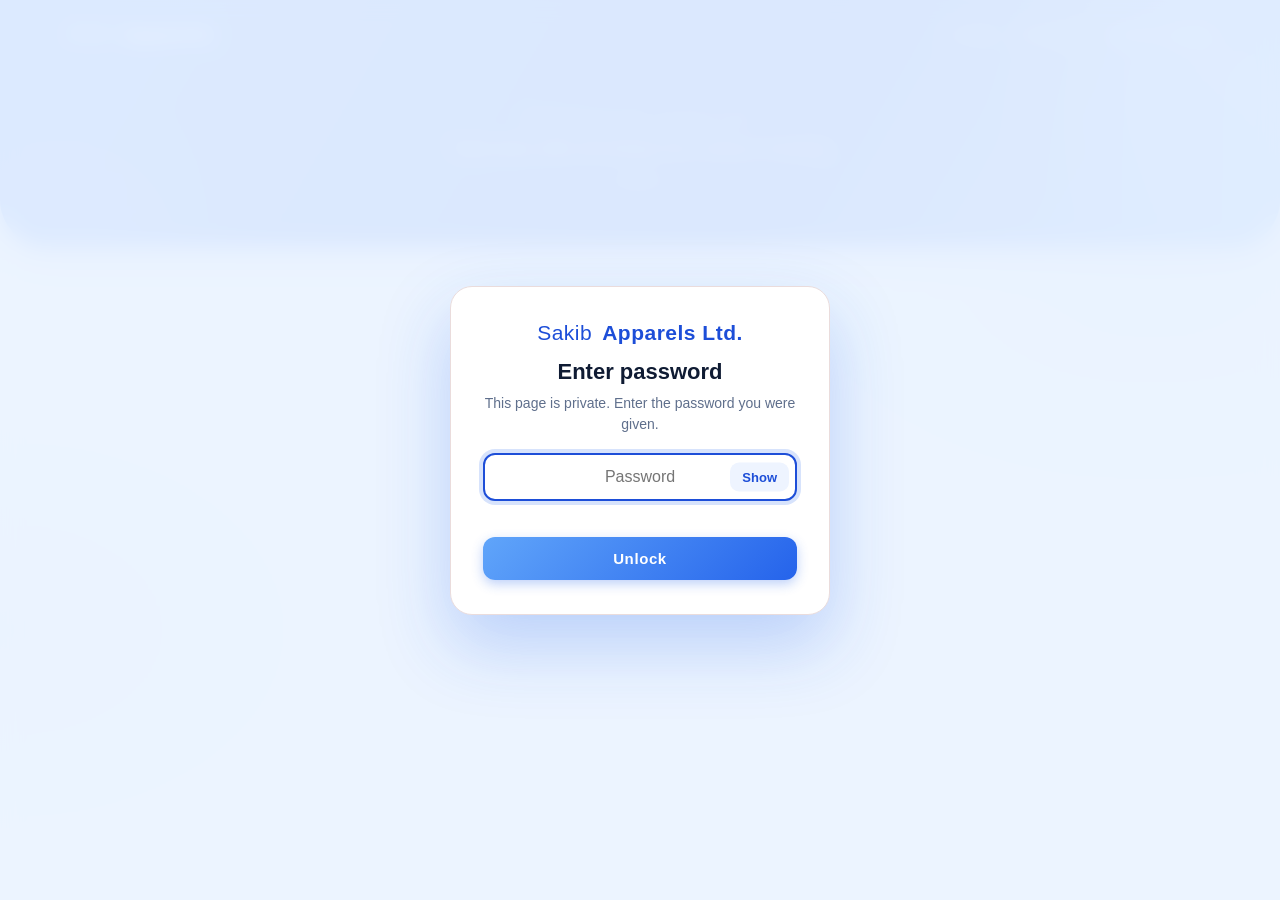
<file: orders.html>
<!doctype html><html lang="en"><head><meta charset="utf-8"><meta name="viewport" content="width=device-width,initial-scale=1">
<title>XYZ Apparels Ltd - Orders</title>
<link rel="preconnect" href="https://fonts.googleapis.com"><link href="https://fonts.googleapis.com/css2?family=Inter:wght@400;500;600&family=Playfair+Display:wght@500;600&display=swap" rel="stylesheet"><link rel="stylesheet" href="style.css"></head><body>
<div class="top"><div class="topbar"><a class="brand" href="index.html">XYZ <b>Apparels</b></a><div class="nav"><a href="index.html">Home</a><a href="orders.html">Orders</a><a href="admin.html">Admin Panel</a></div></div>
<section class="hero"><div class="eyebrow">Production Overview</div><h1 id="co"></h1><p>Track every order and design from cutting to finishing.</p><div class="rule"></div></section></div>
<main>
<div class="searchbar"><input id="q" type="search" placeholder="Search designs by name, or orders by name or number..." autocomplete="off"></div>
<div class="results" id="res" hidden></div>
<div class="grid" id="grid"></div>
</main>
<footer>Quality Garments &middot; Order Management</footer>
<script src="sheets-config.js"></script>
<script src="app.js"></script><script>start("viewer",()=>{
document.getElementById("co").textContent=COMPANY;
const d=load(), q=document.getElementById("q"), res=document.getElementById("res"), grid=document.getElementById("grid");
const T=id=>(d._titles&&d._titles[id])||"", U=id=>(d._updated&&d._updated[id])||"", P=id=>(d._products&&d._products[id])||"";

grid.innerHTML=ORDERS.map(o=>{
  const imgs=[]; for(let i=1;i<=designCount(d,o);i++){ const r=getRow(d,o.id,i); if(r.img) imgs.push(r.img); }
  // 4 pictures at most (a 2x2 grid on phones); with more, the 4th shows "+N" on top of its picture
  const extra=imgs.length-4;
  const shown=imgs.slice(0,extra>0?3:4).map(s=>`<img src="${s}" alt="">`).join("");
  const more=extra>0?`<div class="moreimg"><img src="${imgs[3]}" alt=""><span>+${extra}</span></div>`:"";
  const nd=designCount(d,o);
  const body=(nd?`<div class="cdesigns"><b>${nd}</b> design${nd===1?"":"s"}</div>`:"")+(imgs.length?`<div class="thumbs">${shown}${more}</div>`:(nd?"":`<div class="empty-note">No designs added yet</div>`));
  return `<a class="card" style="--i:${o.id-1}" href="order.html?o=${o.id}"><span class="shine"></span><div class="no">${String(o.id).padStart(2,"0")}</div><div class="lbl">Order</div>`+
    ((T(o.id)||P(o.id))?`<div class="ctitle">${T(o.id)?`<span class="nm">${esc(T(o.id))}</span>`:""}${pcBadge(P(o.id))}</div>`:"")+
    ((d._dates&&d._dates[o.id])?`<div class="cdate">${fmtDate(d._dates[o.id])}</div>`:`<div class="cdate none">No date added</div>`)+
    body+(U(o.id)?`<div class="cupd">Updated ${esc(fmtWhen(U(o.id)))}</div>`:"")+`<div class="go">&rarr;</div></a>`;
}).join("");

// search: designs by name, orders by name/number
function search(){
  const t=q.value.trim().toLowerCase();
  if(!t){ res.hidden=true; grid.hidden=false; return; }
  const items=[];
  ORDERS.forEach(o=>{
    if(("order "+o.id+" "+T(o.id)).toLowerCase().includes(t))
      items.push(`<a class="rs" href="order.html?o=${o.id}"><div class="rs-img">#${o.id}</div><div class="rs-info"><b>Order ${o.id}${T(o.id)?" &middot; "+esc(T(o.id)):""}</b><small>Open this order</small></div></a>`);
  });
  ORDERS.forEach(o=>{
    for(let i=1;i<=designCount(d,o);i++){
      const r=getRow(d,o.id,i);
      if((r.name||"").toLowerCase().includes(t) || ("design "+i)===t){
        items.push(`<a class="rs" href="order.html?o=${o.id}&d=${i}"><div class="rs-img">${r.img?`<img src="${r.img}" alt="">`:"&#9707;"}</div><div class="rs-info"><b>${r.name?esc(r.name):"Design "+i}</b><small>Order ${o.id}${T(o.id)?" &middot; "+esc(T(o.id)):""} &middot; Design ${i}</small></div></a>`);
      }
    }
  });
  grid.hidden=true; res.hidden=false;
  res.innerHTML=items.length?`<div class="rs-count">${items.length} result${items.length>1?"s":""}</div>`+items.slice(0,80).join(""):`<div class="rs-none">Nothing found for &ldquo;${esc(q.value.trim())}&rdquo;</div>`;
}
q.oninput=search; search();
});</script></body></html>
</file>
<file: style.css>
:root{--bg:#fbf8f8;--red:#2563eb;--red2:#60a5fa;--dark:#3b82f6;--line:#eadcdc;--text:#0f1b33;--mute:#5f6f8c}
*{box-sizing:border-box}
html{scroll-behavior:smooth}
body{margin:0;font-family:'Inter',system-ui,sans-serif;color:var(--text);min-height:100vh;background:var(--bg)}
a{color:inherit}
.top{background:linear-gradient(135deg,var(--dark),var(--red) 55%,var(--red2));color:#fff;position:relative;overflow:hidden;box-shadow:0 10px 30px rgba(37,99,235,.25)}
.top::before{content:"";position:absolute;right:-120px;top:-160px;width:420px;height:420px;border-radius:50%;background:rgba(255,255,255,.07)}
.top::after{content:"";position:absolute;left:-90px;bottom:-200px;width:360px;height:360px;border-radius:50%;background:rgba(255,255,255,.05)}
.topbar{position:relative;z-index:1;display:flex;justify-content:space-between;align-items:center;max-width:1200px;margin:0 auto;padding:22px 28px}
.brand{font-family:'Playfair Display',serif;font-size:20px;letter-spacing:.5px}
.brand b{font-weight:600;border-bottom:2px solid rgba(255,255,255,.7)}
.nav a{font-size:13px;letter-spacing:.14em;text-transform:uppercase;text-decoration:none;color:rgba(255,255,255,.8);margin-left:22px;transition:.2s}
.nav a:hover{color:#fff}
.hero{position:relative;z-index:1;text-align:center;padding:46px 20px 64px}
.eyebrow{font-size:12px;letter-spacing:.35em;text-transform:uppercase;color:var(--red)}
.top .eyebrow{color:rgba(255,255,255,.8)}
.hero h1{font-family:'Playfair Display',serif;font-weight:600;font-size:clamp(34px,6vw,62px);margin:12px 0 10px;color:#fff}
.hero p{color:rgba(255,255,255,.85);max-width:520px;margin:0 auto}
.rule{width:90px;height:2px;margin:22px auto 0;background:linear-gradient(90deg,transparent,#fff,transparent)}
main{max-width:1200px;margin:0 auto;padding:36px 28px 70px}
.top + main{margin-top:0}
.grid{display:grid;grid-template-columns:repeat(auto-fill,minmax(330px,1fr));gap:26px}
.card{position:relative;display:block;text-decoration:none;padding:34px 30px 28px;border-radius:18px;overflow:hidden;background:#fff;border:1px solid var(--line);
box-shadow:0 6px 20px rgba(37,99,235,.06);transition:transform .35s cubic-bezier(.2,.8,.2,1),border-color .35s,box-shadow .35s}
.card::before{content:"";position:absolute;inset:0 0 auto 0;height:4px;background:linear-gradient(90deg,var(--dark),var(--red2))}
.card::after{content:"";position:absolute;right:-60px;top:-60px;width:180px;height:180px;border-radius:50%;background:radial-gradient(circle,rgba(96,165,250,.10),transparent 70%)}
.card:hover{transform:translateY(-8px);border-color:rgba(37,99,235,.35);box-shadow:0 24px 44px rgba(37,99,235,.18)}
.card .no{font-family:'Playfair Display',serif;font-size:60px;line-height:1;color:var(--red)}
.card .lbl{font-size:12px;letter-spacing:.3em;text-transform:uppercase;color:var(--mute);margin-top:6px}
.card h2{font-family:'Playfair Display',serif;font-weight:500;font-size:28px;margin:18px 0 18px}
.stats{display:flex;gap:28px;padding-top:18px;border-top:1px solid var(--line)}
.stats span{display:block;font-size:11px;letter-spacing:.2em;text-transform:uppercase;color:var(--mute)}
.stats strong{font-size:20px;font-weight:600}
.stats small{font-weight:400;color:var(--mute);font-size:13px}
.go{position:absolute;right:26px;bottom:26px;width:38px;height:38px;border-radius:50%;border:1px solid var(--red);display:grid;place-items:center;color:var(--red);transition:.3s}
.card:hover .go{background:var(--red);color:#fff;transform:translateX(4px)}
.back{display:inline-block;margin:0 0 20px;color:var(--mute);text-decoration:none;font-size:14px}
.back:hover{color:var(--red)}
.otitle{font-family:'Playfair Display',serif;font-size:46px;font-weight:600;margin:6px 0 18px}
.chips{display:flex;gap:12px;flex-wrap:wrap;margin:0 0 26px}
.chip{padding:10px 18px;border:1px solid var(--line);border-radius:999px;background:#fff;font-size:14px;color:var(--mute)}
.chip b{color:var(--red);font-weight:600;margin-left:6px}
.wrap{overflow:auto;border-radius:16px;border:1px solid var(--line);background:#fff;box-shadow:0 14px 40px rgba(37,99,235,.10);max-height:75vh}
table{border-collapse:separate;border-spacing:0;width:100%;min-width:820px}
thead th{position:sticky;top:0;z-index:2;background:linear-gradient(135deg,var(--dark),var(--red));color:#fff;font-size:12px;letter-spacing:.18em;text-transform:uppercase;font-weight:600;padding:18px 14px}
td{padding:12px 14px;text-align:center;border-bottom:1px solid var(--line);height:78px}
tbody tr:nth-child(even){background:#f3f8ff}
tbody tr{transition:background .2s}
tbody tr:hover{background:#e6f0ff}
tbody tr:last-child td{border-bottom:0}
td.name,th.name{text-align:left;padding-left:24px}
td.name{font-family:'Playfair Display',serif;font-size:17px;white-space:nowrap}
.thumb{width:62px;height:62px;border-radius:12px;object-fit:cover;display:block;margin:0 auto;border:2px solid #fff;box-shadow:0 4px 14px rgba(37,99,235,.25)}
.ph{width:62px;height:62px;border-radius:12px;border:1px dashed #bcd0ee;margin:0 auto;display:grid;place-items:center;color:#bcd0ee;font-size:20px}
.empty{color:#bcd0ee}
.btn{background:linear-gradient(135deg,var(--red2),var(--red));color:#fff;border:0;border-radius:10px;padding:8px 16px;cursor:pointer;font:600 13px 'Inter',sans-serif;letter-spacing:.04em;transition:.2s;box-shadow:0 4px 12px rgba(37,99,235,.3)}
.btn:hover{filter:brightness(1.08);transform:translateY(-1px)}
.btn.sec{background:#fff;color:var(--mute);border:1px solid var(--line);margin-left:6px;box-shadow:none}
.btn.sec:hover{color:var(--red);border-color:var(--red)}
.btns{margin-top:8px}
input.cell{width:96px;padding:10px 8px;text-align:center;background:#fff;color:#0f1b33;font:600 14px "Inter",sans-serif;border:2px solid #93b4f5;border-radius:10px;box-shadow:0 2px 6px rgba(37,99,235,.18);transition:.2s}
input.cell:hover{border-color:#2563eb}
input.cell:focus{outline:0;border-color:#1d4ed8;box-shadow:0 0 0 4px rgba(37,99,235,.22)}
select{padding:11px 16px;background:#fff;color:var(--text);border:1px solid var(--red);border-radius:12px;font:15px 'Inter',sans-serif}
.toolbar{display:flex;gap:16px;align-items:center;flex-wrap:wrap;margin-bottom:22px}
.note{color:var(--mute);font-size:13px}
footer{text-align:center;color:var(--mute);font-size:12px;letter-spacing:.2em;text-transform:uppercase;padding:0 0 36px}
@media(max-width:600px){.topbar{padding:16px}main{padding:26px 14px 50px}}
/* order cards - distinct deep blue */
.card{background:linear-gradient(145deg,#1e3a8a,#2563eb 60%,#3b82f6);border:0;color:#fff;box-shadow:0 14px 34px rgba(37,99,235,.35);min-height:200px;padding-bottom:34px}
.card::before{height:3px;background:linear-gradient(90deg,#fff,transparent);opacity:.5}
.card::after{background:radial-gradient(circle,rgba(255,255,255,.2),transparent 70%)}
.card:hover{box-shadow:0 26px 50px rgba(37,99,235,.5)}
.card .no{color:#fff}
.card .lbl{color:rgba(255,255,255,.75);margin-top:8px;font-size:13px}
.go{border-color:#fff;color:#fff}
.card:hover .go{background:#fff;color:#1d4ed8}
.thumbs{display:flex;gap:8px;margin-top:22px;flex-wrap:wrap;max-width:calc(100% - 50px)}
.thumbs img,.thumbs .more{width:46px;height:46px;border-radius:10px;object-fit:cover;border:2px solid rgba(255,255,255,.9)}
.thumbs .more{background:rgba(255,255,255,.2);display:grid;place-items:center;font-weight:600;font-size:13px}
.empty-note{margin-top:22px;font-size:13px;color:rgba(255,255,255,.7)}
/* admin save bar */
.savebar{position:sticky;bottom:16px;z-index:5;display:flex;justify-content:flex-end;align-items:center;gap:14px;margin-top:18px}
.savebar .status{background:#fff;border:1px solid var(--line);border-radius:999px;padding:8px 16px;font-size:13px;color:var(--mute)}
.savebar .status.dirty{color:#b45309;border-color:#f5c27a;background:#fffaf0}
.savebar .status.ok{color:#15803d;border-color:#a7e3bd;background:#f2fcf5}
.btn.lg{padding:13px 30px;font-size:15px;border-radius:12px}
.btn.add{margin-top:18px}

/* ===== premium polish + animation ===== */
@keyframes fadeUp{from{opacity:0;transform:translateY(28px)}to{opacity:1;transform:none}}
@keyframes fadeIn{from{opacity:0}to{opacity:1}}
@keyframes gradMove{0%{background-position:0% 50%}50%{background-position:100% 50%}100%{background-position:0% 50%}}
@keyframes float{0%,100%{transform:translate(0,0) scale(1)}50%{transform:translate(30px,-24px) scale(1.08)}}
@keyframes floatB{0%,100%{transform:translate(0,0)}50%{transform:translate(-36px,22px)}}
@keyframes shine{from{background-position:-200% 0}to{background-position:200% 0}}
@keyframes ruleGrow{from{width:0;opacity:0}to{width:90px;opacity:1}}
@keyframes bob{0%,100%{transform:translateY(0)}50%{transform:translateY(-5px)}}
@keyframes rowIn{from{opacity:0;transform:translateX(-14px)}to{opacity:1;transform:none}}
@keyframes pop{from{opacity:0;transform:scale(.5)}to{opacity:1;transform:none}}
@keyframes pulse{0%{box-shadow:0 0 0 0 rgba(37,99,235,.45)}100%{box-shadow:0 0 0 14px rgba(37,99,235,0)}}

body{animation:fadeIn .6s ease both;
background:radial-gradient(700px 420px at 90% 30%,rgba(96,165,250,.14),transparent 60%),radial-gradient(600px 400px at 0% 70%,rgba(37,99,235,.08),transparent 60%),#f7faff;background-attachment:fixed}
.top{background:linear-gradient(120deg,#3b82f6,#2563eb 30%,#60a5fa 60%,#2563eb 85%,#3b82f6);background-size:300% 300%;animation:gradMove 14s ease infinite;
border-radius:0 0 46px 46px;box-shadow:0 18px 50px rgba(37,99,235,.32)}
.top::before{animation:float 11s ease-in-out infinite;background:radial-gradient(circle,rgba(255,255,255,.22),rgba(255,255,255,0) 70%)}
.top::after{animation:floatB 13s ease-in-out infinite;background:radial-gradient(circle,rgba(255,255,255,.16),rgba(255,255,255,0) 70%)}
.topbar{animation:fadeUp .7s .05s cubic-bezier(.2,.8,.2,1) both}
.brand{display:flex;align-items:center;gap:10px;font-size:21px}
.brand::before{content:"";width:30px;height:30px;border-radius:9px;background:#fff;box-shadow:inset 0 0 0 7px #3b82f6,0 4px 14px rgba(0,0,0,.18);animation:bob 4s ease-in-out infinite}
.brand b{border:0}
.nav a{position:relative;padding:6px 0}
.nav a::after{content:"";position:absolute;left:0;bottom:0;height:2px;width:100%;background:#fff;transform:scaleX(0);transform-origin:left;transition:transform .35s}
.nav a:hover::after{transform:scaleX(1)}
.hero .eyebrow{animation:fadeUp .8s .15s both}
.hero h1{animation:fadeUp .9s .28s cubic-bezier(.2,.8,.2,1) both;text-shadow:0 6px 30px rgba(15,40,120,.35);
background:linear-gradient(100deg,#fff 30%,#dbeafe 50%,#fff 70%);background-size:200% 100%;-webkit-background-clip:text;background-clip:text;color:transparent;
animation:fadeUp .9s .28s both,shine 6s 1.4s linear infinite}
.hero p{animation:fadeUp .9s .42s both}
.rule{animation:ruleGrow 1s .6s both}
.eyebrow{animation:fadeUp .7s both}

/* cards */
.card{--mx:50%;--my:0%;animation:fadeUp .8s cubic-bezier(.2,.8,.2,1) backwards;animation-delay:calc(.35s + var(--i,0)*.09s);
background:radial-gradient(circle at var(--mx) var(--my),rgba(255,255,255,.28),transparent 46%),linear-gradient(145deg,#1e3a8a,#2563eb 60%,#3b82f6);
border-radius:22px;transition:transform .25s ease-out,box-shadow .35s;will-change:transform}
.card:hover{transform:translateY(-10px)}
.card .no{font-size:72px;letter-spacing:-2px;text-shadow:0 8px 24px rgba(0,0,0,.25);transition:transform .4s}
.card:hover .no{transform:scale(1.08) translateX(6px)}
.card .lbl{letter-spacing:.4em}
.card .shine{position:absolute;inset:0;background:linear-gradient(110deg,transparent 35%,rgba(255,255,255,.28) 50%,transparent 65%);transform:translateX(-120%);pointer-events:none}
.card:hover .shine{transform:translateX(120%);transition:transform .9s ease}
.thumbs img,.thumbs .more{animation:pop .5s backwards;transition:transform .25s}
.thumbs img:nth-child(2){animation-delay:.08s}.thumbs img:nth-child(3){animation-delay:.16s}.thumbs img:nth-child(4){animation-delay:.24s}
.thumbs img:hover{transform:translateY(-4px) scale(1.12)}
.go{transition:.35s}
.card:hover .go{animation:pulse 1.2s infinite}
footer{animation:fadeIn 1.2s .9s both}

/* table + admin */
.chip{transition:.25s}
.wrap{animation:fadeUp .8s .2s cubic-bezier(.2,.8,.2,1) both;border-radius:22px}
thead th{background:linear-gradient(135deg,#1e3a8a,#2563eb);letter-spacing:.2em}
tbody tr{animation:rowIn .5s ease backwards}
tbody tr:nth-child(1){animation-delay:.3s}tbody tr:nth-child(2){animation-delay:.36s}tbody tr:nth-child(3){animation-delay:.42s}tbody tr:nth-child(4){animation-delay:.48s}tbody tr:nth-child(5){animation-delay:.54s}tbody tr:nth-child(6){animation-delay:.6s}tbody tr:nth-child(7){animation-delay:.66s}tbody tr:nth-child(n+8){animation-delay:.7s}
.thumb{transition:transform .3s}
.thumb:hover{transform:scale(1.18);position:relative;z-index:3}
.btn{position:relative;overflow:hidden}
.btn::after{content:"";position:absolute;inset:0;background:linear-gradient(110deg,transparent 30%,rgba(255,255,255,.4) 50%,transparent 70%);transform:translateX(-120%)}
.btn:hover::after{transform:translateX(120%);transition:transform .7s}
.btn:active{transform:scale(.96)}
.btn.lg{animation:pulse 2.2s 1s infinite}
.back{transition:.25s}.back:hover{transform:translateX(-5px)}
.otitle{animation:fadeUp .8s .1s both}
.savebar .status{transition:.3s}
@media(prefers-reduced-motion:reduce){*,*::before,*::after{animation:none!important;transition:none!important}}

/* ===== design viewer / editor ===== */
.thumb,.ph{cursor:zoom-in}
.vw{position:fixed;inset:0;z-index:100;display:none;align-items:center;justify-content:center;padding:20px;background:rgba(10,25,70,.55);backdrop-filter:blur(8px)}
.vw.open{display:flex;animation:fadeIn .25s both}
.vw-panel{position:relative;width:min(760px,100%);max-height:94vh;overflow:auto;background:#fff;border-radius:26px;padding:26px 28px 28px;box-shadow:0 40px 90px rgba(10,25,90,.5);animation:vwIn .4s cubic-bezier(.2,.9,.3,1.1) both}
@keyframes vwIn{from{opacity:0;transform:translateY(30px) scale(.92)}to{opacity:1;transform:none}}
@keyframes slideImg{from{opacity:0;transform:scale(.96)}to{opacity:1;transform:none}}
.vw-x{position:absolute;right:16px;top:14px;width:38px;height:38px;border:0;border-radius:50%;background:#eef4ff;color:#1d4ed8;font-size:24px;line-height:1;cursor:pointer;transition:.25s}
.vw-x:hover{background:#2563eb;color:#fff;transform:rotate(90deg)}
.vw-head{display:flex;align-items:center;justify-content:center;gap:18px;margin:0 40px 16px}
.vw-title{font-family:'Playfair Display',serif;font-size:26px;font-weight:600;text-align:center}
.vw-title small{font:500 13px 'Inter',sans-serif;color:var(--mute);margin-left:6px}
.vw-title em{display:inline-block;margin-left:10px;font:600 11px 'Inter',sans-serif;letter-spacing:.15em;text-transform:uppercase;background:#2563eb;color:#fff;padding:4px 10px;border-radius:999px;vertical-align:middle}
.vw-nav{width:38px;height:38px;border-radius:50%;border:1px solid var(--line);background:#fff;color:#2563eb;font-size:24px;line-height:1;cursor:pointer;transition:.25s}
.vw-nav:hover:not(:disabled){background:#2563eb;color:#fff}
.vw-nav:disabled{opacity:.3;cursor:default}
.vw-stage{display:grid;place-items:center;min-height:240px;border-radius:18px;background:linear-gradient(145deg,#eef4ff,#dbe8ff);overflow:hidden}
.vw-stage.slide .vw-img{animation:slideImg .35s both}
.vw-img{max-width:100%;max-height:52vh;object-fit:contain;display:block}
.vw-none{color:#8aa3d6;font-size:15px;padding:70px 0}
.vw-tools{display:flex;gap:10px;justify-content:center;margin-top:14px}
.vw-details{display:grid;grid-template-columns:repeat(auto-fit,minmax(120px,1fr));gap:12px;margin-top:18px}
.vw-f{display:block;padding:14px;border:1px solid var(--line);border-radius:14px;background:#f7faff;text-align:center}
.vw-f span{display:block;font-size:11px;letter-spacing:.18em;text-transform:uppercase;color:var(--mute);margin-bottom:6px}
.vw-f strong{font-size:20px;color:#0f1b33}
.vw-f input.cell{width:100%}
.vw-foot{display:flex;justify-content:flex-end;align-items:center;gap:14px;margin-top:20px}
.vw-foot .status{background:#fff;border:1px solid var(--line);border-radius:999px;padding:8px 16px;font-size:13px;color:var(--mute)}
.vw-foot .status.dirty{color:#b45309;border-color:#f5c27a;background:#fffaf0}
.vw-foot .status.ok{color:#15803d;border-color:#a7e3bd;background:#f2fcf5}
.btn.del{margin:6px 0 0;padding:4px 10px;font-size:12px;font-family:'Inter',sans-serif}
.btn.danger{background:linear-gradient(135deg,#ef4444,#dc2626);box-shadow:0 4px 12px rgba(220,38,38,.3)}
.btn.sec.del{color:#dc2626;border-color:#f3b4b4}
.btn.sec.del:hover{background:#dc2626;color:#fff;border-color:#dc2626}

/* ===== calm mode: minimal motion ===== */
.top{animation:none;background:linear-gradient(120deg,#3b82f6,#2563eb 60%,#60a5fa);box-shadow:0 12px 34px rgba(37,99,235,.25)}
.top::before,.top::after,.brand::before,.topbar,.hero .eyebrow,.hero p,.rule,.otitle{animation:none}
.top::before,.top::after{opacity:.6}
.rule{width:90px}
.hero h1{animation:fadeIn .5s both;background:none;-webkit-text-fill-color:#fff;color:#fff;text-shadow:0 4px 18px rgba(15,40,120,.3)}
body{animation:fadeIn .3s both}
.card{animation:fadeIn .4s both;animation-delay:0s}
.card:hover{transform:translateY(-4px)}
.card:hover .no{transform:none}
.card .shine{display:none}
.card:hover .go{animation:none}
.thumbs img,.thumbs .more{animation:none}
.thumbs img:hover{transform:none}
.wrap{animation:none}
tbody tr{animation:none}
.thumb:hover{transform:none}
.btn::after{display:none}
.btn.lg{animation:none}
footer{animation:none}
.vw-panel{animation:fadeIn .2s both}
.vw-stage.slide .vw-img{animation:none}
.vw-x:hover{transform:none}
.vw-foot,.cf{}
.cf{position:fixed;inset:0;z-index:200;display:flex;align-items:center;justify-content:center;padding:20px;background:rgba(10,25,70,.5);backdrop-filter:blur(4px);animation:fadeIn .15s both}
.cf-box{background:#fff;border-radius:22px;padding:30px 30px 24px;max-width:400px;width:100%;text-align:center;box-shadow:0 30px 80px rgba(10,25,90,.45)}
.cf-ico{width:52px;height:52px;margin:0 auto 14px;border-radius:50%;background:#fee2e2;color:#dc2626;font:700 28px 'Inter',sans-serif;display:grid;place-items:center}
.cf-box h3{margin:0 0 6px;font-family:'Playfair Display',serif;font-size:22px}
.cf-box p{margin:0 0 22px;color:var(--mute);font-size:14px}
.cf-btns{display:flex;gap:10px;justify-content:center}
.cf-btns .btn{margin:0;padding:11px 24px}
.btn.sec.del{padding:11px 22px;font-size:15px;font-weight:600;border-radius:12px;margin:0;background:#fff;color:#dc2626;border:2px solid #f3b4b4}
.btn.sec.del:hover{background:#dc2626;color:#fff;border-color:#dc2626}
.btn.danger{padding:11px 22px;font-size:15px}

/* date + order tabs */
.datebox{display:inline-flex;align-items:center;gap:12px;background:#fff;border:1px solid var(--line);border-radius:14px;padding:10px 16px;margin-bottom:18px;box-shadow:0 4px 14px rgba(37,99,235,.08)}
.datebox label{font-size:12px;letter-spacing:.2em;text-transform:uppercase;font-weight:600;color:#2563eb}
.datebox input{border:2px solid #93b4f5;border-radius:10px;padding:9px 12px;font:600 15px 'Inter',sans-serif;color:#0f1b33;background:#fff}
.datebox input:focus{outline:0;border-color:#1d4ed8;box-shadow:0 0 0 4px rgba(37,99,235,.18)}
.tabs{display:flex;gap:10px;flex-wrap:wrap;margin-bottom:18px}
.tab{border:1px solid var(--line);background:#fff;color:#2563eb;font:600 15px 'Inter',sans-serif;padding:12px 22px;border-radius:12px;cursor:pointer;transition:.2s}
.tab:hover{border-color:#2563eb}
.tab.on{background:linear-gradient(135deg,#1e3a8a,#2563eb);color:#fff;border-color:transparent;box-shadow:0 6px 16px rgba(37,99,235,.3)}
.datepill{display:inline-block;margin-top:16px;padding:8px 18px;border-radius:999px;background:rgba(255,255,255,.2);border:1px solid rgba(255,255,255,.5);color:#fff;font-size:14px;font-weight:500}
.datepill[hidden]{display:none}
.datepill.dark{background:#fff;color:#2563eb;border-color:var(--line);margin:0 0 20px}

/* Arial everywhere */
*,*::before,*::after,input,button,select,textarea{font-family:Arial,Helvetica,sans-serif!important}
/* smaller order numbers + card date */
.card .no{font-size:34px;letter-spacing:0;text-shadow:none;font-weight:700}
.card .lbl{margin-top:4px}
.card{min-height:170px}
.cdate{display:inline-block;margin-top:14px;padding:6px 14px;border-radius:999px;background:rgba(255,255,255,.18);border:1px solid rgba(255,255,255,.4);font-size:13px;font-weight:600;color:#fff}
.cdate.none{background:transparent;border-style:dashed;color:rgba(255,255,255,.75);font-weight:400}
.importbar{background:#fff;border:1px dashed #2563eb;border-radius:14px;padding:12px 18px;margin-bottom:18px;color:#0f1b33;font-size:14px;display:flex;align-items:center;gap:14px;flex-wrap:wrap}

/* login gate */
.gate{position:fixed;inset:0;z-index:300;display:flex;align-items:center;justify-content:center;padding:20px;background:rgba(235,243,255,.92);backdrop-filter:blur(10px)}
.gate-box{background:#fff;border:1px solid var(--line);border-radius:22px;padding:34px 32px;max-width:380px;width:100%;text-align:center;box-shadow:0 30px 70px rgba(37,99,235,.25)}
.gate-box h3{margin:0 0 8px;font-size:22px;color:#0f1b33}
.gate-box p{margin:0 0 18px;color:var(--mute);font-size:14px;line-height:1.5}
.gate-box input{width:100%;padding:13px 14px;border:2px solid #93b4f5;border-radius:12px;font-size:16px;text-align:center;margin-bottom:10px}
.gate-box input:focus{outline:0;border-color:#1d4ed8;box-shadow:0 0 0 4px rgba(37,99,235,.18)}
.gate-err{color:#dc2626;font-size:13px;min-height:18px;margin-bottom:8px}
.gate-box .btn{width:100%}
.tab.add{border-style:dashed;color:#5f6f8c}
.tab.add:hover{color:#2563eb}
.tab.del{border-style:dashed;color:#dc2626;border-color:#f3b4b4}
.tab.del:hover{background:#dc2626;color:#fff;border-color:#dc2626}
.cell.name-in{width:180px;text-align:left;padding-left:12px}
td.pname{font-weight:600;color:#0f1b33;max-width:220px;overflow-wrap:anywhere}
.vw-name{display:block;margin:0 0 14px}
.vw-name span{display:block;font-size:11px;letter-spacing:.18em;text-transform:uppercase;color:var(--mute);margin-bottom:6px}
.vw-name input.cell{width:100%;text-align:left;padding:11px 14px}
.vw-pname{text-align:center;font-size:18px;font-weight:600;color:#0f1b33;margin:-6px 0 14px;overflow-wrap:anywhere}

/* recovery panels */
.gate.pn{align-items:flex-start;overflow:auto}
.pn-box{position:relative;max-width:620px;text-align:left;margin:4vh auto}
.pn-box h3{margin:0 40px 14px 0}
.pn-box .vw-x{position:absolute;right:14px;top:14px}
.pn-note{color:var(--mute);font-size:13px;margin:0 0 14px;line-height:1.5}
.pn-empty{color:var(--mute);text-align:center;padding:30px 0;line-height:1.7}
.pn-row{display:flex;align-items:center;gap:12px;padding:12px;border:1px solid var(--line);border-radius:14px;margin-bottom:10px;background:#f7faff;flex-wrap:wrap}
.pn-img{width:54px;height:54px;border-radius:10px;overflow:hidden;background:#e6eefc;display:grid;place-items:center;color:#8aa3d6;font-size:11px;flex:none}
.pn-img img{width:100%;height:100%;object-fit:cover}
.pn-info{flex:1;min-width:150px}
.pn-info b{display:block;overflow-wrap:anywhere}
.pn-info small{color:var(--mute);font-size:12px}
.pn-row .btn{margin:0}
.gate-box.pn-box .pn-row .btn{width:auto;margin:0;padding:9px 16px;font-size:13px}
.pn-row{justify-content:space-between}

.cf{z-index:500}
.pn-result{background:#f0fdf4;border:1px solid #a7e3bd;color:#14532d;border-radius:14px;padding:14px 16px;margin:0 0 14px;font-size:14px}
.pn-result ul{margin:8px 0 6px;padding-left:0;list-style:none}
.pn-result li{padding:3px 0}
.pn-result li b{display:inline-block;min-width:68px;font-size:11px;letter-spacing:.08em;text-transform:uppercase}
.pn-result li.add b{color:#15803d}.pn-result li.rem b{color:#b91c1c}.pn-result li.chg b{color:#1d4ed8}
.pn-result small{display:block;color:#3f6b4f;margin-top:4px}
.pn-result p{margin:6px 0 0}
tr.flash td{background:#fff3b0!important}

/* ===== compact tables: all columns fit on a normal screen ===== */
table{min-width:0;table-layout:auto}
thead th{padding:14px 8px;font-size:11px;letter-spacing:.1em}
td{padding:8px 8px;height:auto}
td.name,th.name{padding-left:16px;padding-right:8px}
td.name{font-size:15px}
td.pname{max-width:200px}
input.cell{width:76px;padding:8px 6px;font-size:14px}
.cell.name-in{width:150px;padding-left:10px}
.thumb,.ph{width:54px;height:54px}
.btns{margin-top:6px;display:flex;gap:6px;justify-content:center;flex-wrap:wrap}
.btns .btn,.btns .btn.sec{margin:0;padding:6px 11px;font-size:12px}
.btn.sec.del{padding:9px 14px;font-size:14px}
@media(min-width:1200px){main{max-width:1320px}}

.syncchip{position:fixed;right:16px;bottom:16px;z-index:60;background:#fff;border:1px solid var(--line);color:var(--mute);border-radius:999px;padding:7px 14px;font-size:12px;box-shadow:0 6px 18px rgba(37,99,235,.15)}
.pbar{height:8px;border-radius:99px;background:#dbe7fb;overflow:hidden;min-width:70px}
.pbar i{display:block;height:100%;border-radius:99px;background:linear-gradient(90deg,#60a5fa,#2563eb)}
.ptxt{display:block;margin-top:3px;color:var(--mute);font-size:11px}

/* ===== search, order names, totals, progress ===== */
.searchbar{margin:0 0 22px}
.searchbar input,.otools input{width:100%;padding:14px 18px;border:2px solid #93b4f5;border-radius:14px;font-size:15px;background:#fff;color:#0f1b33}
.searchbar input:focus,.otools input:focus{outline:0;border-color:#1d4ed8;box-shadow:0 0 0 4px rgba(37,99,235,.15)}
.results{display:grid;gap:10px;margin-bottom:24px}
.rs{display:flex;align-items:center;gap:14px;padding:12px 14px;background:#fff;border:1px solid var(--line);border-radius:14px;text-decoration:none;transition:.2s}
.rs:hover{border-color:#2563eb;box-shadow:0 8px 20px rgba(37,99,235,.15)}
.rs-img{width:48px;height:48px;border-radius:10px;overflow:hidden;background:#e6eefc;display:grid;place-items:center;color:#2563eb;font-weight:600;flex:none}
.rs-img img{width:100%;height:100%;object-fit:cover}
.rs-info b{display:block;overflow-wrap:anywhere}
.rs-info small{color:var(--mute)}
.rs-count,.rs-none{color:var(--mute);font-size:13px;padding:2px 4px}
.ctitle{margin-top:8px;font-weight:600;font-size:15px;overflow-wrap:anywhere;padding-right:50px}
.cprog{margin-top:12px;padding-right:50px}
.cprog .pbar{background:rgba(255,255,255,.28)}
.cprog .pbar i{background:#fff}
.cprog small{color:rgba(255,255,255,.85);font-size:11px;display:block;margin-top:4px}
.cupd{margin-top:12px;font-size:11px;color:rgba(255,255,255,.7)}
.osub{font-size:20px;font-weight:600;margin:-6px 0 8px;color:#0f1b33;overflow-wrap:anywhere}
.onote{background:#fff;border:1px solid var(--line);border-left:4px solid #2563eb;border-radius:10px;padding:10px 14px;margin:0 0 14px;color:#334155;white-space:pre-wrap;overflow-wrap:anywhere}
.otools{display:flex;gap:12px;align-items:center;margin:0 0 16px;flex-wrap:wrap}
.otools input{flex:1;min-width:220px}
tfoot td{font-weight:700;background:#eef4ff;border-top:2px solid #93b4f5;border-bottom:0}
tr.flash td{background:#fff3b0}
.printhead{display:none}

/* ===== print: clean sheet for the factory floor ===== */
@media print{
  @page{margin:12mm}
  body{background:#fff!important;color:#000}
  .top,.back,.eyebrow,.otools,.datepill,.syncchip,.vw,.gate,footer,.chips .chip:last-child{display:none!important}
  .otitle,.osub,.onote{display:none}
  .printhead{display:block;margin:0 0 10px}
  .ph-co{font-size:12px;letter-spacing:.2em;text-transform:uppercase;color:#444}
  .ph-t{font-size:22px;font-weight:700;margin:2px 0 4px}
  .ph-d{font-size:11px;color:#666;margin-top:4px}
  main{max-width:none;padding:0}
  .wrap{box-shadow:none;border:1px solid #999;max-height:none;overflow:visible;border-radius:0}
  table{min-width:0;width:100%}
  thead th{position:static;background:#e8e8e8!important;color:#000!important;border:1px solid #999;-webkit-print-color-adjust:exact;print-color-adjust:exact}
  td{border:1px solid #bbb;color:#000;padding:5px 6px}
  tr{break-inside:avoid}
  tbody tr:nth-child(even){background:#f6f6f6!important}
  .thumb,.ph{width:44px;height:44px;box-shadow:none}
  .pbar{background:#ddd;-webkit-print-color-adjust:exact;print-color-adjust:exact}.pbar i{background:#333!important;-webkit-print-color-adjust:exact;print-color-adjust:exact}
  tfoot td{background:#eee!important}
  .chips{margin:0 0 8px}.chip{border:1px solid #999;background:#fff;color:#000;padding:4px 10px}.chip b{color:#000}
}

/* ===== admin: order details card, add row, drop zone ===== */
.ocard{background:#fff;border:1px solid var(--line);border-radius:16px;padding:14px 18px 16px;margin:0 0 16px;box-shadow:0 4px 14px rgba(37,99,235,.06)}
.oc-h{font-size:12px;letter-spacing:.18em;text-transform:uppercase;color:#2563eb;font-weight:600;margin-bottom:10px}
.oc-grid{display:flex;gap:14px;flex-wrap:wrap}
.of{display:flex;flex-direction:column;gap:5px}
.of.grow{flex:1;min-width:240px}
.of.full{flex:1 1 100%}
.of label{font-size:11px;letter-spacing:.12em;text-transform:uppercase;color:var(--mute)}
.of input,.of textarea{padding:10px 12px;border:2px solid #93b4f5;border-radius:10px;font-size:14px;color:#0f1b33;background:#fff;font-family:inherit;resize:vertical}
.of input:focus,.of textarea:focus{outline:0;border-color:#1d4ed8;box-shadow:0 0 0 3px rgba(37,99,235,.15)}
.addrow{display:flex;gap:10px;flex-wrap:wrap;margin-top:6px}
.wrap.drop{outline:3px dashed #2563eb;outline-offset:-6px;background:#eaf2ff}
.toolbar{gap:10px}

/* ===== phones: one compact card per design (small picture, numbers in one row) ===== */
@media(max-width:760px){
  .wrap{overflow:visible;border:0;background:none;box-shadow:none;max-height:none}
  table,thead,tbody,tfoot{display:block;width:100%;min-width:0}
  thead{display:none}
  tbody tr,tfoot tr{display:grid;grid-template-columns:64px repeat(4,1fr);column-gap:8px;row-gap:4px;align-items:center;background:#fff;border:1px solid var(--line);border-radius:14px;margin:0 0 10px;padding:10px;box-shadow:0 3px 10px rgba(37,99,235,.07)}
  tbody tr:nth-child(even){background:#fff}
  tbody tr:hover{background:#fff}
  td{display:block;border:0;padding:0;height:auto;text-align:left;min-width:0}
  td.name{grid-column:2/-1;grid-row:1;font-size:15px;font-weight:700;padding:0;white-space:normal}
  td[data-label="Name"]{grid-column:2/-1;grid-row:2;max-width:none}
  td[data-label="Products"]{grid-column:2/4;grid-row:3;display:flex;align-items:center;gap:8px}
  td[data-label="Products"]::before{content:"Products";font-size:10px;letter-spacing:.08em;text-transform:uppercase;color:var(--mute)}
  td[data-label="Image"]{grid-column:1;grid-row:1/span 3;align-self:start}
  td[data-label="Image"] .thumb,td[data-label="Image"] .ph{width:64px;height:64px;margin:0}
  td[data-label="Image"] .btns{display:none}
  td[data-label="Qty"]{grid-column:1}td[data-label="Cutting"]{grid-column:2}td[data-label="Print"]{grid-column:3}td[data-label="Sewing"]{grid-column:4}td[data-label="Finishing"]{grid-column:5}
  td[data-label="Qty"],td[data-label="Cutting"],td[data-label="Print"],td[data-label="Sewing"],td[data-label="Finishing"]{grid-row:4;text-align:center;margin-top:6px;padding-top:6px;border-top:1px solid var(--line);font-weight:600;font-size:14px}
  td[data-label="Qty"]::before,td[data-label="Cutting"]::before,td[data-label="Print"]::before,td[data-label="Sewing"]::before,td[data-label="Finishing"]::before{content:attr(data-label);display:block;font-size:9px;letter-spacing:.06em;text-transform:uppercase;color:var(--mute);font-weight:600;margin-bottom:3px}
  td input.cell,td .cell.name-in{width:100%;padding:7px 4px;font-size:13px}
  td .cell.name-in{text-align:left;padding-left:8px}
  td input.cell.pc-in{width:70px}
  td.act{grid-column:4/-1;grid-row:3;text-align:right}
  td.act .btn.sec.del{padding:7px 14px;font-size:13px}
  td.pname .pn-wrap{gap:4px 10px}
  tfoot tr{background:#eef4ff}
  tfoot td{border:0!important;background:none!important}
  tfoot td.name{grid-column:1/-1;grid-row:1}
  tfoot td[data-label="Qty"],tfoot td[data-label="Cutting"],tfoot td[data-label="Print"],tfoot td[data-label="Sewing"],tfoot td[data-label="Finishing"]{grid-row:2;margin-top:0;border-top:0}
  .tabs{flex-wrap:nowrap;overflow-x:auto;padding-bottom:6px}
  .tab{flex:none}
  .topbar{padding:14px 16px}
  .nav a{margin-left:12px}
  .hero{padding:30px 16px 46px}
  .oc-grid{flex-direction:column}
  .otools{flex-direction:column;align-items:stretch}
}
[hidden]{display:none!important}
@media(max-width:760px){
  .topbar{gap:6px 10px;flex-wrap:wrap}
  .brand{font-size:17px}
  .brand::before{width:24px;height:24px}
  .nav{display:flex;gap:2px 12px;flex-wrap:wrap}
  .nav a{font-size:11px;letter-spacing:.06em;margin-left:0}
  .otitle{font-size:34px}
  .savebar{justify-content:space-between}
}

/* ===== product count beside the name ===== */
.pn-wrap{display:inline-flex;align-items:center;gap:6px 12px;flex-wrap:wrap}
.pn-wrap .nm{font-weight:600}
.pc{display:inline-flex;align-items:baseline;gap:4px;white-space:nowrap}
.pc b{font-size:22px;font-weight:700;color:#1d4ed8;line-height:1}
.pc small{font-size:11px;letter-spacing:.06em;text-transform:uppercase;color:var(--mute)}
.vw-pname .pc{margin-left:12px}
.vw-pname .pc b{font-size:28px}
input.cell.pc-in{width:64px}
.vw-namerow{display:flex;gap:12px;margin:0 0 14px}
.vw-namerow .vw-name{flex:1;margin:0}
.vw-namerow .vw-pc{flex:0 0 130px}
.vw-pc input.cell{text-align:center;padding-left:6px}

/* ===== smaller dates ===== */
.datepill.dark{font-size:12px;padding:5px 12px;margin-bottom:16px}
.cdate{font-size:11px;padding:4px 10px;margin-top:10px}

/* phones: picture viewer fields stack */
@media(max-width:760px){
  .vw-namerow{flex-direction:column}
  .vw-namerow .vw-pc{flex:none}
}

/* ===== order-level product count (home box + order page) ===== */
.ctitle,.osub{display:flex;align-items:baseline;gap:4px 12px;flex-wrap:wrap}
.card .pc b{color:#fff;font-size:28px}
.card .pc small{color:rgba(255,255,255,.8)}
.osub .pc b{font-size:32px}

/* ===== login: show / hide password ===== */
.pwbox{position:relative;margin-bottom:10px}
.gate-box .pwbox input{margin-bottom:0;padding-right:74px;padding-left:74px}
.pweye{position:absolute;right:8px;top:50%;transform:translateY(-50%);border:0;background:#eef4ff;color:#1d4ed8;font-size:13px;font-weight:600;padding:7px 12px;border-radius:9px;cursor:pointer}
.pweye:hover{background:#2563eb;color:#fff}

/* ===== design count on the home page order boxes ===== */
.cdesigns{margin-top:14px;font-size:13px;letter-spacing:.06em;text-transform:uppercase;color:rgba(255,255,255,.85)}
.cdesigns b{font-size:22px;font-weight:700;color:#fff;letter-spacing:0;margin-right:4px}
.cdesigns + .thumbs{margin-top:10px}

/* ===== 4th picture with "+N" on top ===== */
.thumbs .moreimg{position:relative;width:46px;height:46px;border-radius:10px;overflow:hidden;border:2px solid rgba(255,255,255,.9)}
.thumbs .moreimg img{width:100%;height:100%;border:0;border-radius:0;display:block;animation:none}
.thumbs .moreimg span{position:absolute;inset:0;display:grid;place-items:center;background:rgba(15,30,80,.55);color:#fff;font-weight:700;font-size:14px}
/* add-design buttons sit above the table */
.addrow{margin:0 0 12px}
.addrow .btn.add{margin-top:0}
a.brand{text-decoration:none;color:#fff}

/* nothing behind the login is shown until the password is confirmed */
body:not(.ready) main{visibility:hidden}

/* picture still loading */
@keyframes imgShimmer{from{background-position:200% 0}to{background-position:-200% 0}}
img.imgload{background:linear-gradient(90deg,#eef4ff 25%,#dbe8ff 50%,#eef4ff 75%);background-size:200% 100%;animation:imgShimmer 1.4s linear infinite}
.vw-img.imgload{width:100%;height:300px}

/* no square icon before the company name */
.brand::before{content:none!important;display:none!important}
</file>
